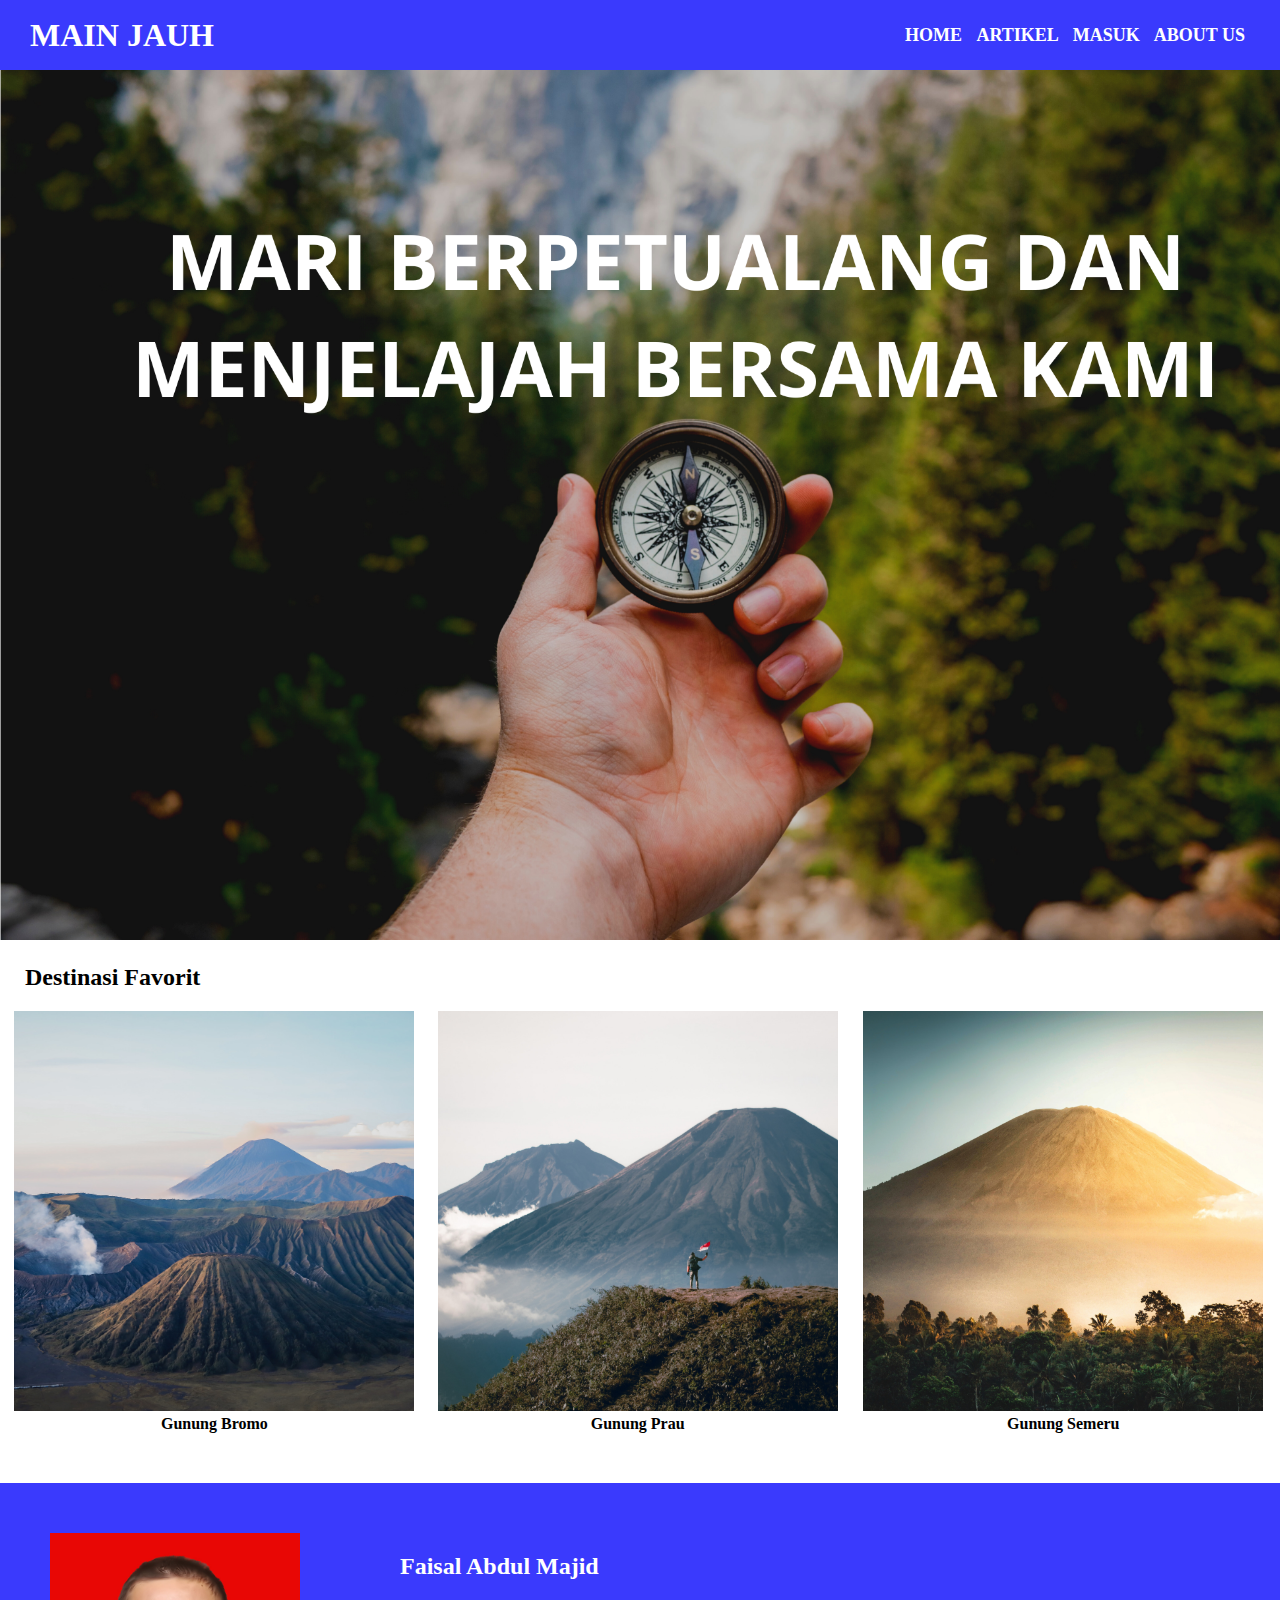
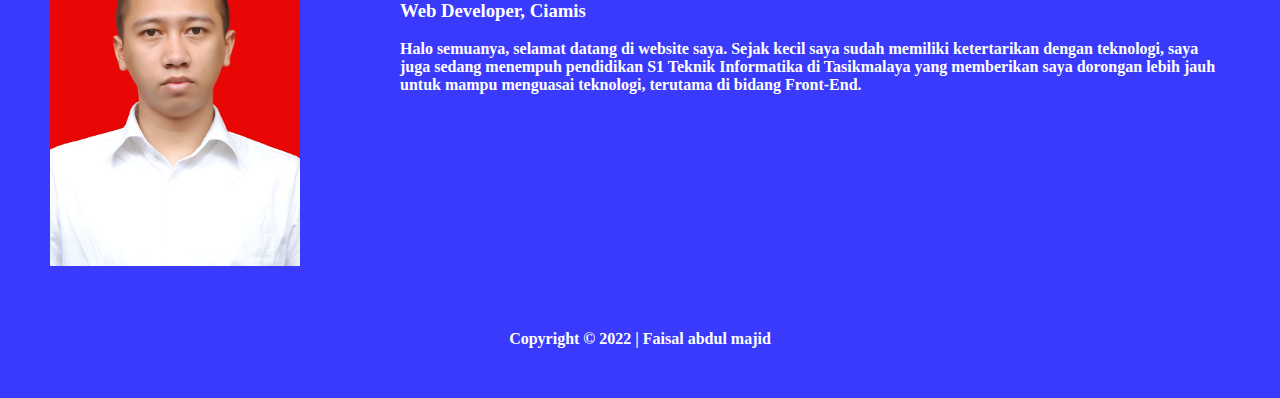
<file: web/mainjauh/index.html>
<!DOCTYPE html>
<html lang="en">
<head>
    <meta charset="UTF-8">
    <meta http-equiv="X-UA-Compatible" content="IE=edge">
    <meta name="viewport" content="width=device-width, initial-scale=1, maximum-scale=1, user-scalable=no">
    <title>Main Jauh</title>
    <link rel="stylesheet" href="assets/styles/style.css">
</head>
<body>
    <header>
        <div class="logo"><h1>MAIN JAUH</h1></div>
        <nav>
           <ul>
            <li><a href="coming soon.html">HOME </a></li>
            <li><a href="coming soon.html">ARTIKEL</a></li>
            <li><a href="coming soon.html">MASUK</a></li>
            <li><a href="coming soon.html"><span>ABOUT US</span></a></li>
           </ul>
        </nav>
    </header>

    <main>
        <div class="banner">
            <img src="assets/images/head2.png" alt="mainjauh" height="910px" weight="">
        </div>
    <div class="favorite">
        <h2>Destinasi Favorit</h2>
    </div>
        <article>
            <section>
                <img src="assets/images/Bromo2.png" alt="bromo" width="400px" height="400px">
                <strong>Gunung Bromo</strong>
            </section>
        <article>
            <section>
                <img src="assets/images/prau2.png" alt="prau" width="400px" height="400px">
                <strong>Gunung Prau</strong>
            </section>
        </article>
        <article>
            <section>
                <img src="assets/images/semeru2.png" alt="semeru" width="400px" height="400px">
                <strong>Gunung Semeru</strong>
            </section>
        </article>
    </main>

    <aside>
        <div class="profile">
            <img src="assets/images/profile.jpg" alt="profile" width="250px">
        </div>
        <div class="biodata">
            <h2>Faisal Abdul Majid</h2>
                <h3>Web Developer, Ciamis</h3>
                <p>Halo semuanya, selamat datang di website saya. Sejak kecil
                    saya sudah memiliki ketertarikan dengan teknologi, saya juga sedang menempuh
                    pendidikan S1 Teknik Informatika di Tasikmalaya yang memberikan saya dorongan lebih
                    jauh untuk mampu menguasai teknologi, terutama di bidang Front-End.
                </p>
            </div>
    </aside>

    <footer>
       <strong>Copyright &#169; 2022 | Faisal abdul majid</strong>
    </footer>
</body>
</html>
</file>
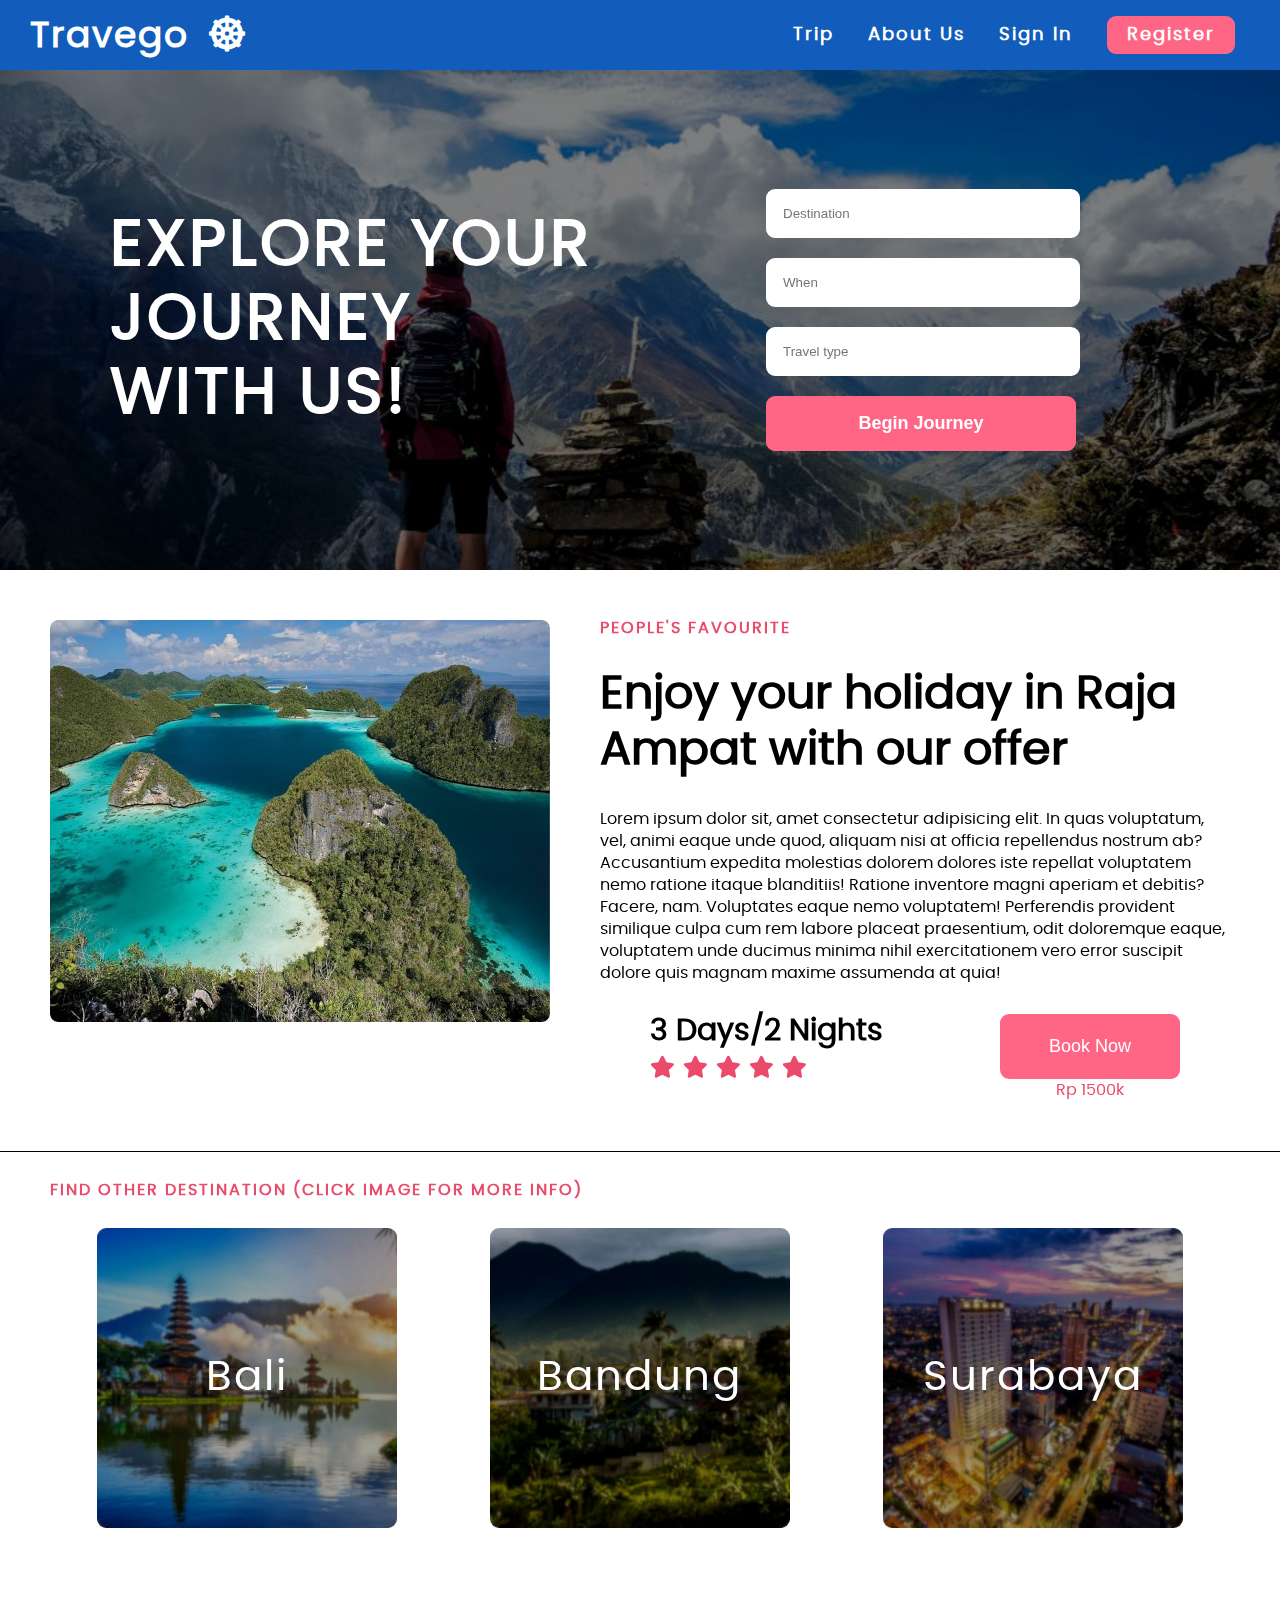
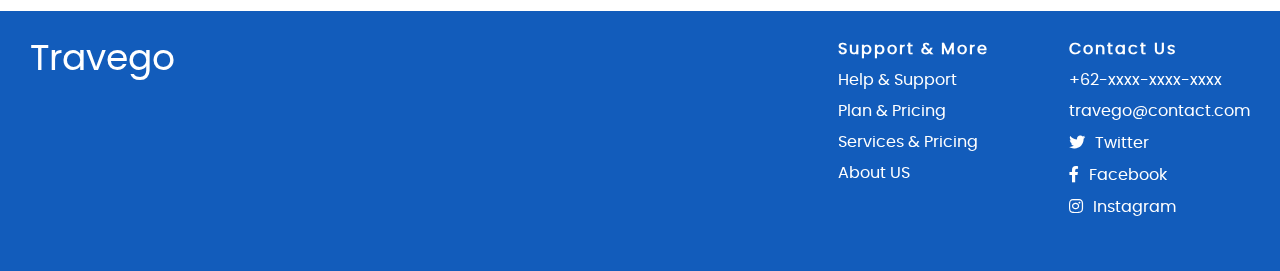
<file: web/travego/Index.html>
<!DOCTYPE html>
<html lang="en">
  <head>
    <meta charset="UTF-8" />
    <meta http-equiv="X-UA-Compatible" content="IE=edge" />
    <meta name="viewport" content="width=device-width, initial-scale=1.0" />
    <link rel="stylesheet" href="css/reset.css" />
    <link rel="stylesheet" href="css/stylesheet.css" />
    <link rel="stylesheet" href="css/responsive.css" />
    <link rel="stylesheet" href="icon/css/all.css" />
    <link rel="stylesheet" href="icon/css/all.min.css" />
    <link rel="stylesheet" href="icon/css/fontawesome.css" />
    <link rel="stylesheet" href="icon/css/fontawesome.min.css" />
    <title>Travego</title>
  </head>
  <body>
    <header>
      <div class="logo">
        <h1>Travego<i class="fas fa-dharmachakra"></i></h1>
      </div>
      <div class="nav">
        <a href="#navslide"><span class="fas fa-bars"></span></a>
        <ul>
          <li><a href="coming soon.html">Trip</a></li>
          <li><a href="coming soon.html">About Us</a></li>
          <li><a href="coming soon.html">Sign In</a></li>
          <li>
            <a href="coming soon.html"><span>Register</span></a>
          </li>
        </ul>
      </div>
    </header>

    <div id="navslide" class="navslide">
      <p>
        <a href="#"><i class="fas fa-times"></i></a>
      </p>
      <ul>
        <li><a href="coming soon.html">Trip</a></li>
        <li><a href="coming soon.html">About Us</a></li>
        <li><a href="coming soon.html">Sign In</a></li>
        <li>
          <a href="coming soon.html"><span>Register</span></a>
        </li>
      </ul>
    </div>

    <div class="top-wrapper">
      <div class="leftside">
        <h1>explore your journey with us!</h1>
      </div>
      <div class="rightside">
        <div class="form">
          <input type="text" placeholder="Destination" />
          <input type="text" placeholder="When" />
          <input type="text" placeholder="Travel type" />
          <button type="submit">Begin Journey</button>
        </div>
      </div>
      <!-- <span class="fas fa-plane"></span> -->
    </div>

    <main>
      <div class="banner">
        <img src="img/favorite-wrapper.jpg" alt="Raja Ampat" />
      </div>
      <div class="deskripsi">
        <h3>people's favourite</h3>
        <h1>Enjoy your holiday in Raja Ampat with our offer</h1>
        <p>
          Lorem ipsum dolor sit, amet consectetur adipisicing elit. In quas voluptatum, vel, animi eaque unde quod, aliquam nisi at officia repellendus nostrum ab? Accusantium expedita molestias dolorem dolores iste repellat voluptatem nemo
          ratione itaque blanditiis! Ratione inventore magni aperiam et debitis? Facere, nam. Voluptates eaque nemo voluptatem! Perferendis provident similique culpa cum rem labore placeat praesentium, odit doloremque eaque, voluptatem unde
          ducimus minima nihil exercitationem vero error suscipit dolore quis magnam maxime assumenda at quia!
        </p>

        <div class="offer">
          <div class="rate">
            <h1>
              3 Days/2 Nights
              <span class="fas fa-star"></span>
              <span class="fas fa-star"></span>
              <span class="fas fa-star"></span>
              <span class="fas fa-star"></span>
              <span class="fas fa-star"></span>
            </h1>
          </div>

          <div class="price">
            <button type="submit">Book Now</button>
            <p>Rp 1500k</p>
          </div>
        </div>
      </div>
    </main>

    <div class="destination-wrapper">
      <h3>find other destination (click image for more info)</h3>
      <div class="destination">
        <div class="thumb">
          <a href="#bali">
            <img src="img/other_destination_bali_blur.jpg" alt="Bali" />
            <img src="img/other_destination_bali.jpg" alt="" class="responsive" />
            <p>Bali</p>
          </a>

          <div class="overlay" id="bali">
            <div class="overlay-container">
              <img src="img/other_destination_bali.jpg" alt="Bali" />
              <div class="paragraph">
                <h1>Bali</h1>
                <p>
                  Lorem ipsum dolor sit amet, consectetur adipisicing elit. Amet necessitatibus, officia nostrum tempora similique quisquam, tempore voluptates accusamus maiores, ipsam ex unde saepe aperiam. Excepturi, repellat quod maxime
                  laborum enim ipsa explicabo reprehenderit, quis dicta, accusantium commodi ab incidunt minus.
                </p>
              </div>
              <a href="#"><i class="fas fa-times-circle"></i></a>
            </div>
          </div>
        </div>

        <div class="thumb">
          <a href="#bandung">
            <img src="img/other_destination_bandung_blur.jpg" alt="Bandung" />
            <img src="img/other_destination_bandung.jpg" alt="" class="responsive" />
            <p>Bandung</p>
          </a>

          <div class="overlay" id="bandung">
            <div class="overlay-container">
              <img src="img/other_destination_bandung.jpg" alt="Bandung" />
              <div class="paragraph">
                <h1>Bandung</h1>
                <p>
                  Lorem ipsum dolor sit amet, consectetur adipisicing elit. Amet necessitatibus, officia nostrum tempora similique quisquam, tempore voluptates accusamus maiores, ipsam ex unde saepe aperiam. Excepturi, repellat quod maxime
                  laborum enim ipsa explicabo reprehenderit, quis dicta, accusantium commodi ab incidunt minus.
                </p>
              </div>
              <a href="#"><i class="fas fa-times-circle"></i></a>
            </div>
          </div>
        </div>

        <div class="thumb">
          <a href="#surabaya">
            <img src="img/other_destination_surabaya_blur.jpg" alt="Surabaya" />
            <img src="img/other_destination_surabaya.jpg" alt="" class="responsive" />
            <p>Surabaya</p>
          </a>

          <div class="overlay" id="surabaya">
            <div class="overlay-container">
              <img src="img/other_destination_surabaya.jpg" alt="Surabaya" />
              <div class="paragraph">
                <h1>Surabaya</h1>
                <p>
                  Lorem ipsum dolor sit amet, consectetur adipisicing elit. Amet necessitatibus, officia nostrum tempora similique quisquam, tempore voluptates accusamus maiores, ipsam ex unde saepe aperiam. Excepturi, repellat quod maxime
                  laborum enim ipsa explicabo reprehenderit, quis dicta, accusantium commodi ab incidunt minus.
                </p>
              </div>
              <a href="#"><i class="fas fa-times-circle"></i></a>
            </div>
          </div>
        </div>
      </div>
    </div>

    <footer>
      <div class="container">
        <div class="footer-logo">Travego</div>
        <div class="footer-list">
          <ul id="more">
            <p>Support & More</p>
            <li><a href="#">Help & Support</a></li>
            <li><a href="#">Plan & Pricing</a></li>
            <li><a href="#">Services & Pricing</a></li>
            <li><a href="#">About US</a></li>
          </ul>
          <ul>
            <p>Contact Us</p>
            <li><a href="#">+62-xxxx-xxxx-xxxx</a></li>
            <li><a href="#">travego@contact.com</a></li>
            <li>
              <a href="#"><i class="fab fa-twitter"></i>Twitter</a>
            </li>
            <li>
              <a href="#"><i class="fab fa-facebook-f"></i>Facebook</a>
            </li>
            <li>
              <a href="#"><i class="fab fa-instagram"></i>Instagram</a>
            </li>
          </ul>
        </div>
      </div>
    </footer>
  </body>
</html>
</file>
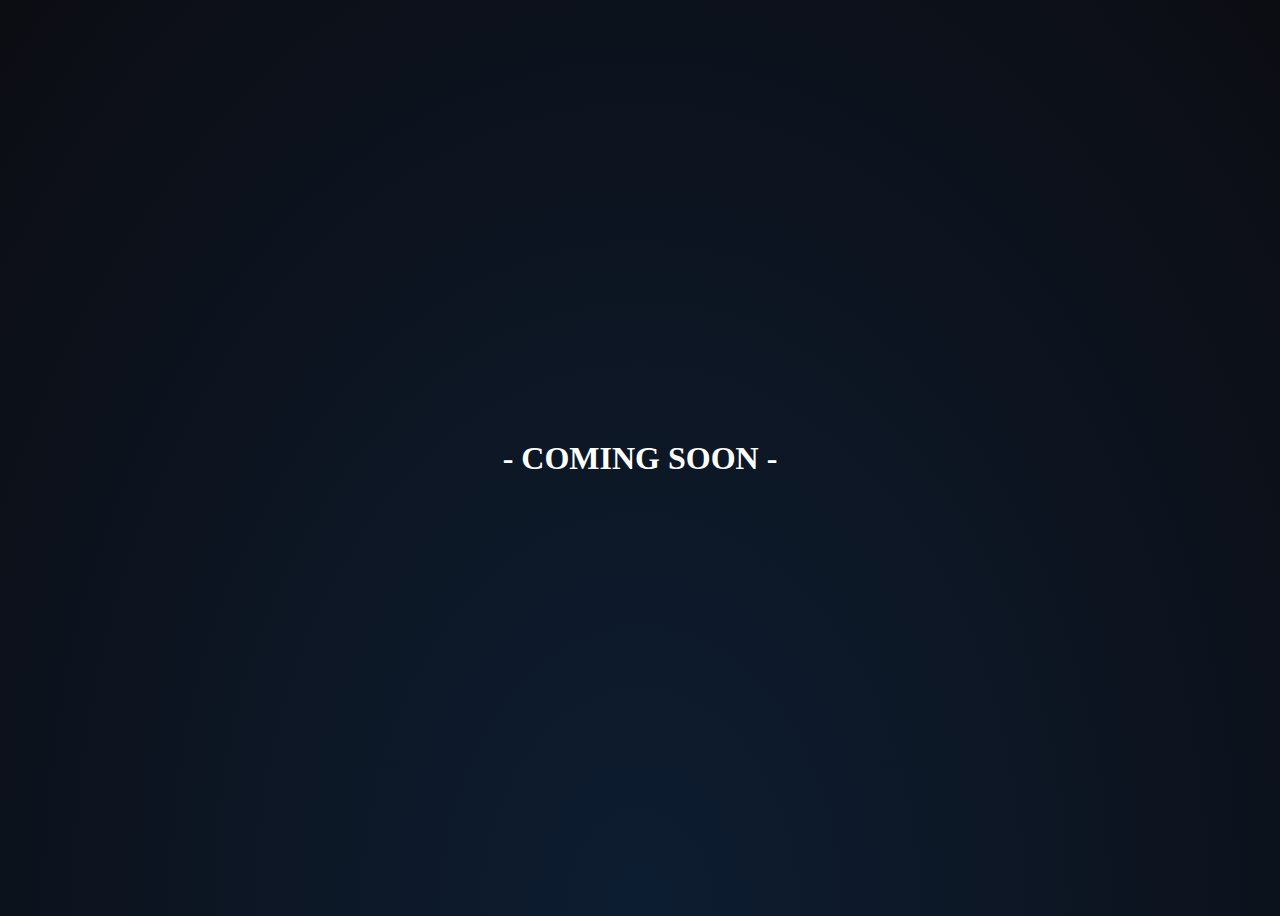
<file: coming soon.html>
<!DOCTYPE html>
<html lang="en">
  <head>
    <meta charset="UTF-8" />
    <meta name="viewport" content="width=device-width, initial-scale=1.0" />
    <title>Coming Soon</title>
    <link rel="stylesheet" href="assets/css/comingsoon.css" />
  </head>
  <body>
    <div class="comingsoon">
      <h1><strong>- COMING SOON -</strong></h1>
    </div>
    <div class="stars">
      <div class="star"></div>
      <div class="star"></div>
      <div class="star"></div>
      <div class="star"></div>
      <div class="star"></div>
      <div class="star"></div>
      <div class="star"></div>
      <div class="star"></div>
      <div class="star"></div>
      <div class="star"></div>
      <div class="star"></div>
      <div class="star"></div>
      <div class="star"></div>
      <div class="star"></div>
      <div class="star"></div>
      <div class="star"></div>
      <div class="star"></div>
      <div class="star"></div>
      <div class="star"></div>
      <div class="star"></div>
      <div class="star"></div>
      <div class="star"></div>
      <div class="star"></div>
      <div class="star"></div>
      <div class="star"></div>
      <div class="star"></div>
      <div class="star"></div>
      <div class="star"></div>
      <div class="star"></div>
      <div class="star"></div>
      <div class="star"></div>
      <div class="star"></div>
      <div class="star"></div>
      <div class="star"></div>
      <div class="star"></div>
      <div class="star"></div>
      <div class="star"></div>
      <div class="star"></div>
      <div class="star"></div>
      <div class="star"></div>
      <div class="star"></div>
      <div class="star"></div>
      <div class="star"></div>
      <div class="star"></div>
      <div class="star"></div>
      <div class="star"></div>
      <div class="star"></div>
      <div class="star"></div>
      <div class="star"></div>
      <div class="star"></div>
    </div>
  </body>
</html>
</file>
<file: tetris.html>
<!DOCTYPE html>
<html>
  <head>
    <title>Basic Tetris HTML Game</title>
    <meta charset="UTF-8" />
    <style>
      html,
      body {
        height: 100%;
        margin: 0;
      }

      body {
        background: black;
        display: flex;
        align-items: center;
        justify-content: center;
      }

      canvas {
        border: 1px solid white;
      }
    </style>
  </head>
  <body>
    <canvas width="320" height="640" id="game"></canvas>
    <script>
      // https://tetris.fandom.com/wiki/Tetris_Guideline

      // get a random integer between the range of [min,max]
      // @see https://stackoverflow.com/a/1527820/2124254
      function getRandomInt(min, max) {
        min = Math.ceil(min);
        max = Math.floor(max);

        return Math.floor(Math.random() * (max - min + 1)) + min;
      }

      // generate a new tetromino sequence
      // @see https://tetris.fandom.com/wiki/Random_Generator
      function generateSequence() {
        const sequence = ['I', 'J', 'L', 'O', 'S', 'T', 'Z'];

        while (sequence.length) {
          const rand = getRandomInt(0, sequence.length - 1);
          const name = sequence.splice(rand, 1)[0];
          tetrominoSequence.push(name);
        }
      }

      // get the next tetromino in the sequence
      function getNextTetromino() {
        if (tetrominoSequence.length === 0) {
          generateSequence();
        }

        const name = tetrominoSequence.pop();
        const matrix = tetrominos[name];

        // I and O start centered, all others start in left-middle
        const col = playfield[0].length / 2 - Math.ceil(matrix[0].length / 2);

        // I starts on row 21 (-1), all others start on row 22 (-2)
        const row = name === 'I' ? -1 : -2;

        return {
          name: name, // name of the piece (L, O, etc.)
          matrix: matrix, // the current rotation matrix
          row: row, // current row (starts offscreen)
          col: col, // current col
        };
      }

      // rotate an NxN matrix 90deg
      // @see https://codereview.stackexchange.com/a/186834
      function rotate(matrix) {
        const N = matrix.length - 1;
        const result = matrix.map((row, i) => row.map((val, j) => matrix[N - j][i]));

        return result;
      }

      // check to see if the new matrix/row/col is valid
      function isValidMove(matrix, cellRow, cellCol) {
        for (let row = 0; row < matrix.length; row++) {
          for (let col = 0; col < matrix[row].length; col++) {
            if (
              matrix[row][col] &&
              // outside the game bounds
              (cellCol + col < 0 ||
                cellCol + col >= playfield[0].length ||
                cellRow + row >= playfield.length ||
                // collides with another piece
                playfield[cellRow + row][cellCol + col])
            ) {
              return false;
            }
          }
        }

        return true;
      }

      // place the tetromino on the playfield
      function placeTetromino() {
        for (let row = 0; row < tetromino.matrix.length; row++) {
          for (let col = 0; col < tetromino.matrix[row].length; col++) {
            if (tetromino.matrix[row][col]) {
              // game over if piece has any part offscreen
              if (tetromino.row + row < 0) {
                return showGameOver();
              }

              playfield[tetromino.row + row][tetromino.col + col] = tetromino.name;
            }
          }
        }

        // check for line clears starting from the bottom and working our way up
        for (let row = playfield.length - 1; row >= 0; ) {
          if (playfield[row].every((cell) => !!cell)) {
            // drop every row above this one
            for (let r = row; r >= 0; r--) {
              for (let c = 0; c < playfield[r].length; c++) {
                playfield[r][c] = playfield[r - 1][c];
              }
            }
          } else {
            row--;
          }
        }

        tetromino = getNextTetromino();
      }

      // show the game over screen
      function showGameOver() {
        cancelAnimationFrame(rAF);
        gameOver = true;

        context.fillStyle = 'black';
        context.globalAlpha = 0.75;
        context.fillRect(0, canvas.height / 2 - 30, canvas.width, 60);

        context.globalAlpha = 1;
        context.fillStyle = 'white';
        context.font = '36px monospace';
        context.textAlign = 'center';
        context.textBaseline = 'middle';
        context.fillText('GAME OVER!', canvas.width / 2, canvas.height / 2);
      }

      const canvas = document.getElementById('game');
      const context = canvas.getContext('2d');
      const grid = 32;
      const tetrominoSequence = [];

      // keep track of what is in every cell of the game using a 2d array
      // tetris playfield is 10x20, with a few rows offscreen
      const playfield = [];

      // populate the empty state
      for (let row = -2; row < 20; row++) {
        playfield[row] = [];

        for (let col = 0; col < 10; col++) {
          playfield[row][col] = 0;
        }
      }

      // how to draw each tetromino
      // @see https://tetris.fandom.com/wiki/SRS
      const tetrominos = {
        I: [
          [0, 0, 0, 0],
          [1, 1, 1, 1],
          [0, 0, 0, 0],
          [0, 0, 0, 0],
        ],
        J: [
          [1, 0, 0],
          [1, 1, 1],
          [0, 0, 0],
        ],
        L: [
          [0, 0, 1],
          [1, 1, 1],
          [0, 0, 0],
        ],
        O: [
          [1, 1],
          [1, 1],
        ],
        S: [
          [0, 1, 1],
          [1, 1, 0],
          [0, 0, 0],
        ],
        Z: [
          [1, 1, 0],
          [0, 1, 1],
          [0, 0, 0],
        ],
        T: [
          [0, 1, 0],
          [1, 1, 1],
          [0, 0, 0],
        ],
      };

      // color of each tetromino
      const colors = {
        I: 'cyan',
        O: 'yellow',
        T: 'purple',
        S: 'green',
        Z: 'red',
        J: 'blue',
        L: 'orange',
      };

      let count = 0;
      let tetromino = getNextTetromino();
      let rAF = null; // keep track of the animation frame so we can cancel it
      let gameOver = false;

      // game loop
      function loop() {
        rAF = requestAnimationFrame(loop);
        context.clearRect(0, 0, canvas.width, canvas.height);

        // draw the playfield
        for (let row = 0; row < 20; row++) {
          for (let col = 0; col < 10; col++) {
            if (playfield[row][col]) {
              const name = playfield[row][col];
              context.fillStyle = colors[name];

              // drawing 1 px smaller than the grid creates a grid effect
              context.fillRect(col * grid, row * grid, grid - 1, grid - 1);
            }
          }
        }

        // draw the active tetromino
        if (tetromino) {
          // tetromino falls every 35 frames
          if (++count > 35) {
            tetromino.row++;
            count = 0;

            // place piece if it runs into anything
            if (!isValidMove(tetromino.matrix, tetromino.row, tetromino.col)) {
              tetromino.row--;
              placeTetromino();
            }
          }

          context.fillStyle = colors[tetromino.name];

          for (let row = 0; row < tetromino.matrix.length; row++) {
            for (let col = 0; col < tetromino.matrix[row].length; col++) {
              if (tetromino.matrix[row][col]) {
                // drawing 1 px smaller than the grid creates a grid effect
                context.fillRect((tetromino.col + col) * grid, (tetromino.row + row) * grid, grid - 1, grid - 1);
              }
            }
          }
        }
      }

      // listen to keyboard events to move the active tetromino
      document.addEventListener('keydown', function (e) {
        if (gameOver) return;

        // left and right arrow keys (move)
        if (e.which === 37 || e.which === 39) {
          const col = e.which === 37 ? tetromino.col - 1 : tetromino.col + 1;

          if (isValidMove(tetromino.matrix, tetromino.row, col)) {
            tetromino.col = col;
          }
        }

        // up arrow key (rotate)
        if (e.which === 38) {
          const matrix = rotate(tetromino.matrix);
          if (isValidMove(matrix, tetromino.row, tetromino.col)) {
            tetromino.matrix = matrix;
          }
        }

        // down arrow key (drop)
        if (e.which === 40) {
          const row = tetromino.row + 1;

          if (!isValidMove(tetromino.matrix, row, tetromino.col)) {
            tetromino.row = row - 1;

            placeTetromino();
            return;
          }

          tetromino.row = row;
        }
      });

      // start the game
      rAF = requestAnimationFrame(loop);
    </script>
  </body>
</html>
</file>
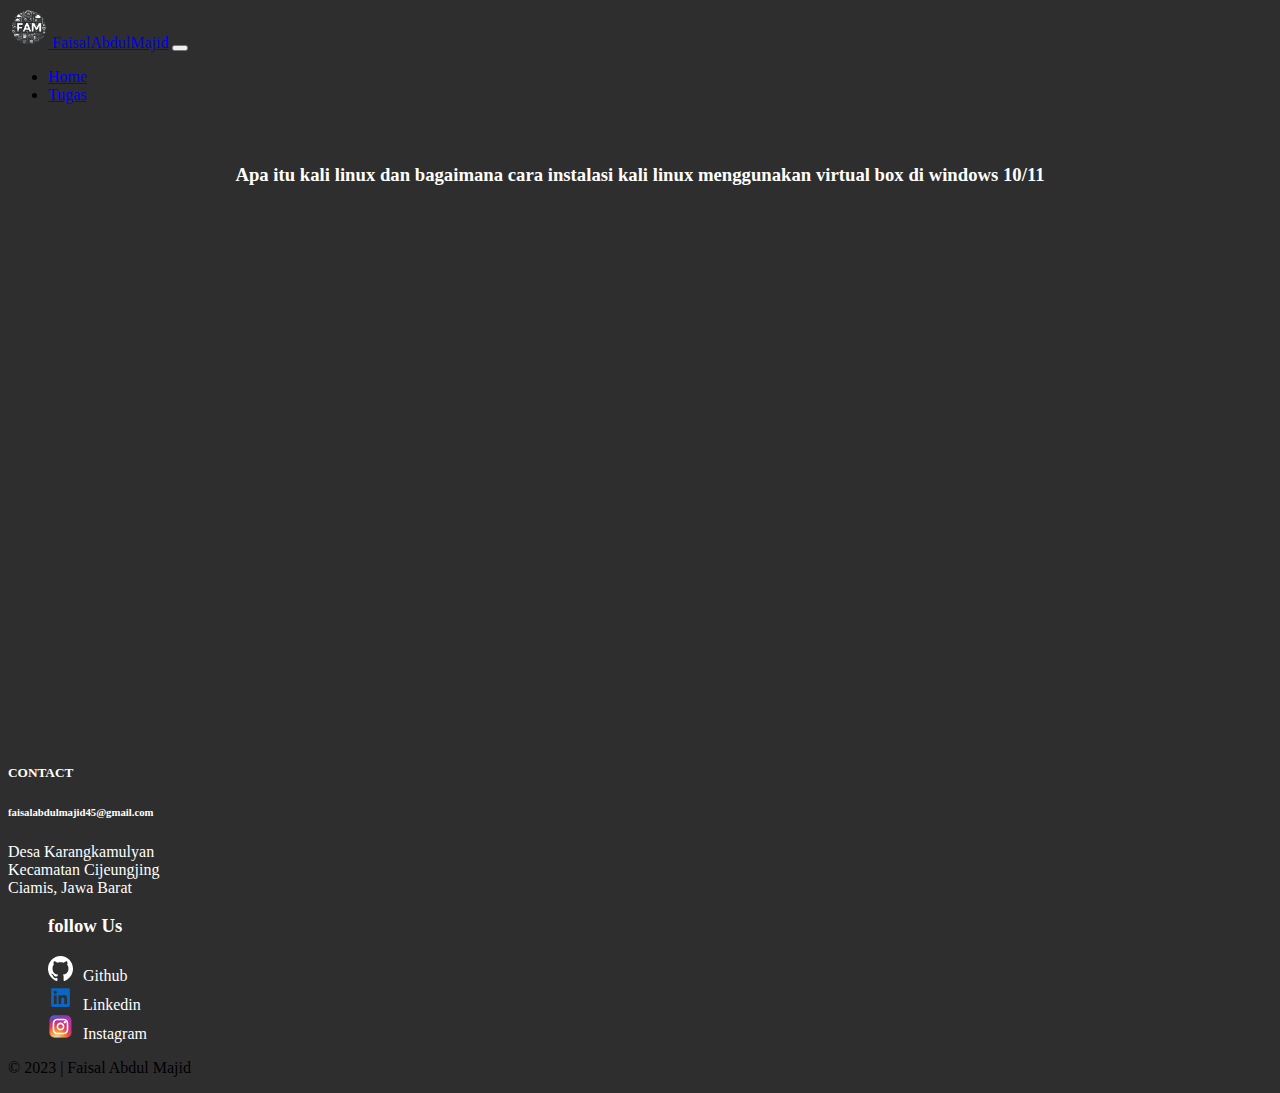
<file: tugas.html>
<!DOCTYPE html>
<html lang="en">
  <head>
    <meta charset="utf-8" />
    <meta name="viewport" content="width=device-width, initial-scale=1" />
    <title>instalasi kali linux</title>
    <link href="https://cdn.jsdelivr.net/npm/bootstrap@5.3.2/dist/css/bootstrap.min.css" rel="stylesheet" integrity="sha384-T3c6CoIi6uLrA9TneNEoa7RxnatzjcDSCmG1MXxSR1GAsXEV/Dwwykc2MPK8M2HN" crossorigin="anonymous" />
    <style>
      body {
        background-color: rgb(46, 46, 46);
      }

      .license {
        color: white;
      }

      .license li {
        list-style-type: none;
      }

      .license a {
        color: white;
        text-decoration: none;
      }
      #footer {
        color: white;
      }

      #footer li {
        list-style-type: none;
      }

      #footer a {
        color: white;
        text-decoration: none;
      }
      hr {
        color: white;
      }
    </style>
  </head>
  <body>
    <nav class="navbar navbar-expand-lg bg-black sticky-top">
      <div class="container">
        <a class="navbar-brand text-light" href="#"><img src="_522114bd-89b1-4b01-87cd-986835f697fc-removebg-preview.png" style="width: 40px" alt="" /> FaisalAbdulMajid</a>
        <button class="navbar-toggler bg-light" type="button" data-bs-toggle="collapse" data-bs-target="#navbarTogglerDemo02" aria-controls="navbarTogglerDemo02 " aria-expanded="false" aria-label="Toggle navigation">
          <span class="navbar-toggler-icon"></span>
        </button>
        <div class="collapse navbar-collapse" id="navbarTogglerDemo02">
          <ul class="navbar-nav ms-auto mb-2 mb-lg-0">
            <li class="nav-item">
              <a class="nav-link active text-light" aria-current="page" href="index.html">Home</a>
            </li>
            <li class="nav-item">
              <a class="nav-link text-light" href="tugas.html">Tugas</a>
            </li>
          </ul>
        </div>
      </div>
    </nav>
    <div style="padding-top: 25px; text-align: center; color: white">
      <h3>Apa itu kali linux dan bagaimana cara instalasi kali linux menggunakan virtual box di windows 10/11</h3>
    </div>
    <div class="d-flex justify-content-center" style="margin: 30px">
      <iframe
        class="mx-auto"
        width="760"
        height="515"
        src="https://www.youtube.com/embed/_P49CWNvK9U?s"
        title="YouTube video player"
        frameborder="0"
        allow="accelerometer; autoplay; clipboard-write; encrypted-media; gyroscope; picture-in-picture"
        allowfullscreen
      ></iframe>
    </div>
    <div class="bg-black p-4" style="--bs-bg-opacity: 0.9">
      <div class="container">
        <div id="footer">
          <div class="row">
            <div class="col-4">
              <h5><strong>CONTACT</strong></h5>
              <h6><a href="mailto:faisalabdulmajid45@gmail.com">faisalabdulmajid45@gmail.com</a></h6>
              <p>
                Desa Karangkamulyan <br />
                Kecamatan Cijeungjing <br />
                Ciamis, Jawa Barat
              </p>
            </div>
            <div class="col-4"></div>
            <div class="col-4">
              <ul>
                <h3>follow Us</h3>
                <li>
                  <a href="https://github.com/Faisalabdulmajid"><img src="assets/icon/github-142-svgrepo-com.svg" style="padding-right: 10px; width: 25px" alt="" />Github</a>
                </li>
                <li>
                  <a href="https://www.linkedin.com/in/faisal-abdul-majid-1065a91a9/"><img src="assets/icon/linkedin-svgrepo-com.svg" style="padding-right: 10px; width: 25px" alt="" />Linkedin</a>
                </li>
                <li>
                  <a href="https://www.instagram.com/faisalabdulmajid/"><img src="assets/icon/instagram-1-svgrepo-com.svg" style="padding-right: 10px; width: 25px" alt="" />Instagram</a>
                </li>
              </ul>
            </div>
          </div>
        </div>
        <div class="row text-center text-light">
          <div class="col"><p>&copy; 2023 | Faisal Abdul Majid</p></div>
        </div>
      </div>
    </div>
  </body>
</html>
</file>
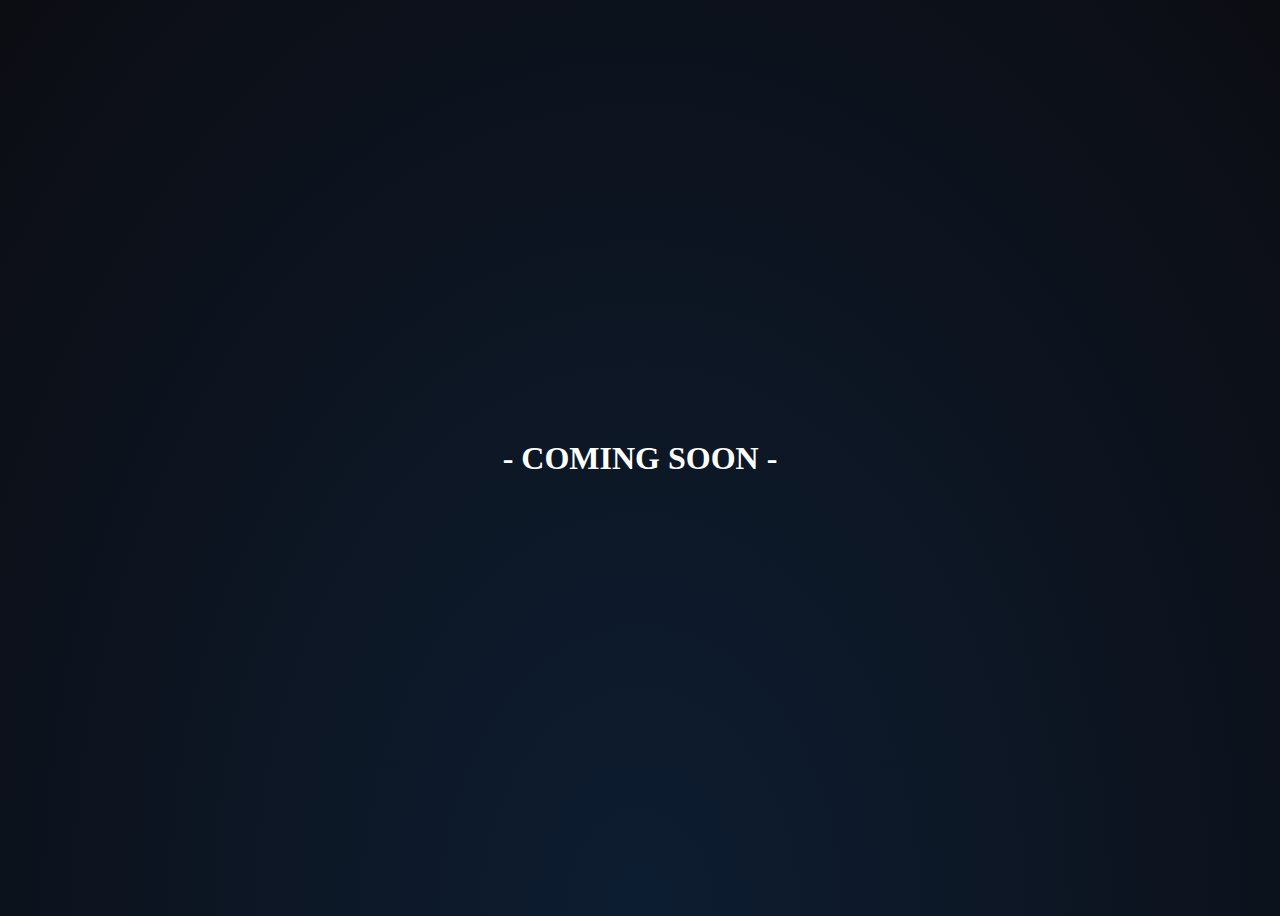
<file: web/mainjauh/coming soon.html>
<!DOCTYPE html>
<html lang="en">
  <head>
    <meta charset="UTF-8" />
    <meta name="viewport" content="width=device-width, initial-scale=1.0" />
    <title>Coming Soon</title>
    <link rel="stylesheet" href="assets/styles/comingsoon.css" />
  </head>
  <body>
    <div class="comingsoon">
      <h1><strong>- COMING SOON -</strong></h1>
    </div>
    <div class="stars">
      <div class="star"></div>
      <div class="star"></div>
      <div class="star"></div>
      <div class="star"></div>
      <div class="star"></div>
      <div class="star"></div>
      <div class="star"></div>
      <div class="star"></div>
      <div class="star"></div>
      <div class="star"></div>
      <div class="star"></div>
      <div class="star"></div>
      <div class="star"></div>
      <div class="star"></div>
      <div class="star"></div>
      <div class="star"></div>
      <div class="star"></div>
      <div class="star"></div>
      <div class="star"></div>
      <div class="star"></div>
      <div class="star"></div>
      <div class="star"></div>
      <div class="star"></div>
      <div class="star"></div>
      <div class="star"></div>
      <div class="star"></div>
      <div class="star"></div>
      <div class="star"></div>
      <div class="star"></div>
      <div class="star"></div>
      <div class="star"></div>
      <div class="star"></div>
      <div class="star"></div>
      <div class="star"></div>
      <div class="star"></div>
      <div class="star"></div>
      <div class="star"></div>
      <div class="star"></div>
      <div class="star"></div>
      <div class="star"></div>
      <div class="star"></div>
      <div class="star"></div>
      <div class="star"></div>
      <div class="star"></div>
      <div class="star"></div>
      <div class="star"></div>
      <div class="star"></div>
      <div class="star"></div>
      <div class="star"></div>
      <div class="star"></div>
    </div>
  </body>
</html>
</file>
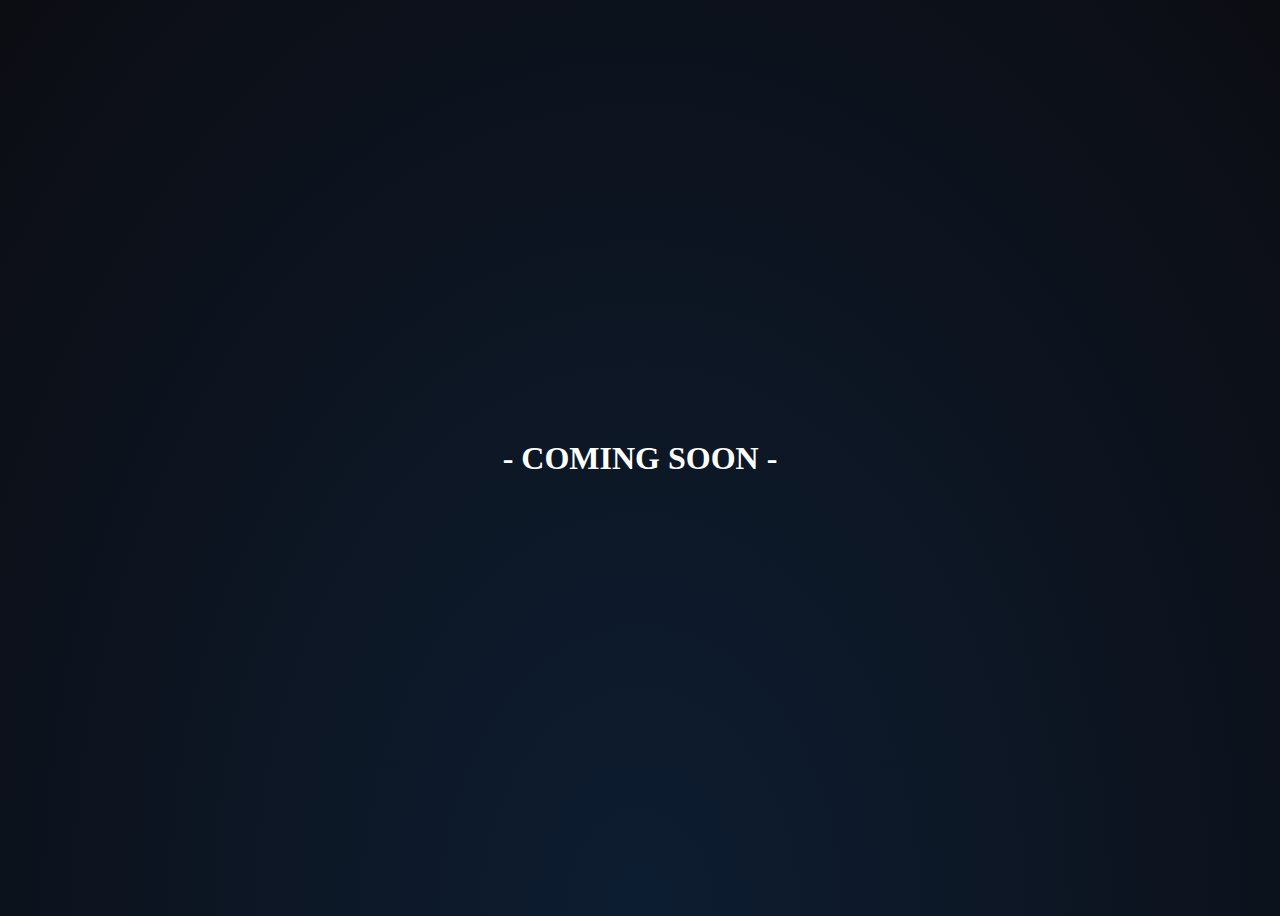
<file: web/travego/coming soon.html>
<!DOCTYPE html>
<html lang="en">
  <head>
    <meta charset="UTF-8" />
    <meta name="viewport" content="width=device-width, initial-scale=1.0" />
    <title>Coming Soon</title>
    <link rel="stylesheet" href="css/comingsoon.css" />
  </head>
  <body>
    <div class="comingsoon">
      <h1><strong>- COMING SOON -</strong></h1>
    </div>
    <div class="stars">
      <div class="star"></div>
      <div class="star"></div>
      <div class="star"></div>
      <div class="star"></div>
      <div class="star"></div>
      <div class="star"></div>
      <div class="star"></div>
      <div class="star"></div>
      <div class="star"></div>
      <div class="star"></div>
      <div class="star"></div>
      <div class="star"></div>
      <div class="star"></div>
      <div class="star"></div>
      <div class="star"></div>
      <div class="star"></div>
      <div class="star"></div>
      <div class="star"></div>
      <div class="star"></div>
      <div class="star"></div>
      <div class="star"></div>
      <div class="star"></div>
      <div class="star"></div>
      <div class="star"></div>
      <div class="star"></div>
      <div class="star"></div>
      <div class="star"></div>
      <div class="star"></div>
      <div class="star"></div>
      <div class="star"></div>
      <div class="star"></div>
      <div class="star"></div>
      <div class="star"></div>
      <div class="star"></div>
      <div class="star"></div>
      <div class="star"></div>
      <div class="star"></div>
      <div class="star"></div>
      <div class="star"></div>
      <div class="star"></div>
      <div class="star"></div>
      <div class="star"></div>
      <div class="star"></div>
      <div class="star"></div>
      <div class="star"></div>
      <div class="star"></div>
      <div class="star"></div>
      <div class="star"></div>
      <div class="star"></div>
      <div class="star"></div>
    </div>
  </body>
</html>
</file>
<file: web/mainjauh/assets/styles/style.css>
body{
    box-sizing: border-box;
    margin: 0%;
    padding: 0%;
    background-color: #3A3AFD;
}

header{
    box-sizing: border-box;
    width: 100%;
    height: 70px;
    padding: 20px 30px;
    display: flex;
    justify-content: space-between;
    align-items: center;
    background-color: #3A3AFD;
    position: fixed;
}

.logo {
color: white;
font-weight: bold;
}

nav {
    padding: 5px;
    font-weight: bold;
    word-spacing: 10px;
}

nav a{
    font-size: 18px;
    font-weight: 400px;
    color: white;
    text-decoration: none;
}

nav li{
    display: inline;
    list-style-type: none;
}

nav li span{
    word-spacing: 0px;
}

main{
    box-sizing: border-box;
    padding-top: 30px;
    justify-content: space-between;
    background-color: white;
}

article{
    display: flex;
    box-sizing: border-box;
    justify-content: space-between;
    text-align: center;
}

.favorite{
    padding-left: 25px;
}
section{
    padding-bottom: 50px;
}

aside{
    padding: 50px;
    display: flex;
    box-sizing: border-box;
    justify-content: space-between;
}

.biodata{
    color: white;
    padding-left: 100px;
    font-weight: bold;
}

footer{
    background-color: #3A3AFD;
    text-align:center;
    color: white;
    padding-top: 10px;
    padding-bottom: 50px;
    font-weight: bold;
}
</file>
<file: web/travego/css/stylesheet.css>
@font-face {
    font-family: 'poppinsregular';
    src: url('../font/poppins-regular-webfont.woff2') format('woff2'),
        url('../font/poppins-regular-webfont.woff') format('woff');
    font-weight: normal;
    font-style: normal;
}

body {
    font-family: 'poppinsregular';
    box-sizing: border-box;
}

header {
    position: fixed;
    z-index: 9999;
    top: 0;
    box-sizing: border-box;
    width: 100%;
    height: 70px;
    background-color: #125CBB;
    padding: 20px 30px;
    display: flex;
    justify-content: space-between;
    align-items: center;
}

.logo {
    font-weight: bold;
    color: #fff;
    font-size: 36px;
    letter-spacing: 2px;
}

.logo i {
    margin-left: 20px;
    animation: spin 2s infinite forwards;
}

/*  */
.nav a .fas {
    display: none;
}

.navslide {
    display: none;
}

/*  */

.nav li {
    display: inline;
    margin: 0 15px;
    font-weight: bold;
}

.nav li a {
    text-decoration: none;
    color: #fff;
    font-size: 18px;
    letter-spacing: 2px;
}

.nav li span {
    background-color: #ff6584;
    padding: 10px 20px;
    border-radius: 9px;
    font-weight: bold;
}

.nav li span:hover {
    background-color: #EA4B6B;
    text-decoration: none;
}

.top-wrapper {
    margin-top: 70px;
    box-sizing: border-box;
    background-image: url(../img/bg_top-wrapper.jpg);
    background-size: cover;
    height: 500px;
    padding: 30px;
    display: flex;
    justify-content: space-between;
    align-items: center;
}

.leftside {
    width: 40%;
    color: #fff;
    font-weight: bold;
    text-transform: uppercase;
    letter-spacing: 3px;
    font-size: 64px;
    line-height: 74px;
    text-align: left;
    margin-left: 80px;
}

.rightside input {
    padding: 15px;
    width: 280px;
    outline: none;
    display: block;
    margin: 0 170px 20px 0;
    border: 2px solid #fff;
    border-radius: 9px;
}

.rightside button {
    color: #fff;
    font-size: 18px;
    font-weight: bold;
    border: 2px solid #ff6584;
    border-radius: 9px;
    background-color: #ff6584;
    padding: 15px;
    width: 310px;
    cursor: pointer;
}

.rightside button:hover {
    border: 2px solid #EA4B6B;
    background-color: #EA4B6B;
}

main {
    box-sizing: border-box;
    padding: 50px;
    display: flex;
    justify-content: space-between;
}

.deskripsi {
    margin-left: 50px;
    display: flex;
    flex-direction: column;
    gap: 30px;
}

.deskripsi h3 {
    text-transform: uppercase;
    letter-spacing: 2px;
    font-weight: bold;
    color: #EA4B6B;
}

.deskripsi h1 {
    font-weight: bold;
    font-size: 46px;
    line-height: 56px;
}

.deskripsi p {
    font-size: 16px;
    line-height: 22px;
}

.offer {
    display: flex;
    justify-content: space-around;
    /* border: 1px solid black; */
}

.rate {
    /* border: 1px solid black; */
    width: 250px;
}

.rate h1 {
    font-size: 30px;
    line-height: 35px;
}

.rate span {
    color: #EA4B6B;
    font-size: 22px;
}

.price button {
    padding: 20px;
    width: 180px;
    background-color: #ff6584;
    border: 2px solid #ff6584;
    border-radius: 9px;
    color: #fff;
    cursor: pointer;
    font-size: 18px;
}

.price button:hover {
    background-color: #EA4B6B;
    border: 2px solid #EA4B6B;
}

.price p {
    color: #EA4B6B;
    text-align: center;
}

.destination-wrapper {
    padding: 30px 50px 80px;
    position: relative;
    border-top: 1px solid #000;
}

.destination-wrapper h3 {
    text-transform: uppercase;
    letter-spacing: 2px;
    font-weight: bold;
    color: #EA4B6B;
}

.destination {
    margin-top: 30px;
    display: flex;
    justify-content: space-around;
}

.thumb img {
    /* border: 1px solid black; */
    width: 300px;
    height: 300px;
    border-radius: 9px;
}

.thumb .responsive {
    display: none;
}

.thumb p {
    width: 300px;
    height: 300px;
    text-align: center;
    line-height: 300px;
    color: #fff;
    font-size: 42px;
    letter-spacing: 2px;
    position: absolute;
    top: 75px;
}

.overlay {
    position: fixed;
    top: 0;
    left: 0;
    right: 0;
    bottom: 0;
    z-index: -9999;
    opacity: 0;
    background-color: rgba(0, 0, 0, .7);
    transition: .3s;
}

.overlay:target {
    opacity: 1;
    z-index: 9999;
}

.overlay a {
    color: #000;
    font-size: 32px;
    position: absolute;
    top: -15px;
    right: -15px;
    text-shadow: 0 0 10px #fff;
}

.overlay-container {
    width: 1000px;
    height: 450px;
    background-color: #fff;
    margin: 100px auto 0;
    padding: 50px;
    box-sizing: border-box;
    display: flex;
    flex-wrap: wrap;
    justify-content: space-around;
    position: relative;
    border-radius: 20px;
    box-shadow: 0 0 10px #000;
}

.overlay:target .overlay-container {
    animation: slide 1s forwards;
}

.paragraph {
    display: flex;
    flex-direction: column;
    gap: 30px;
}

.paragraph h1 {
    font-size: 32px;
}

.paragraph p {
    color: #000;
    line-height: normal;
    font-size: 16px;
    position: static;
    text-align: left;
}

footer {
    background-color: #125CBB;
    height: 260px;
    color: #fff;
    box-sizing: border-box;
    padding: 30px;
}

.footer-logo {
    float: left;
    font-size: 36px;
}

.footer-list {
    float: right;
}

.footer-list #more {
    margin-right: 80px;
}

.footer-list ul {
    list-style: none;
    float: left;
}

.footer-list ul li,
.footer-list ul p {
    margin-bottom: 15px;
}

.footer-list ul p {
    font-weight: bold;
    letter-spacing: 2px;
}

.footer-list li a {
    text-decoration: none;
    color: #fff;
}

.footer-list li i {
    margin-right: 10px;
}

/* animasi */
@keyframes slide {
    0% {
        margin-top: 0;
        opacity: 0;
    }

    100% {
        margin-top: 100;
        opacity: 1;
    }
}

@keyframes spin {
    0% {
        transform: rotate(0);
    }

    100% {
        transform: rotate(360deg);
    }
}
</file>
<file: web/travego/css/responsive.css>
@media (max-width: 480px) {
    header {
        width: 100%;
    }

    .nav a .fas {
        display: block;
        color: #fff;
        font-size: 22px;
    }

    .nav a {
        text-decoration: none;
    }

    .navslide {
        box-sizing: border-box;
        padding: 30px;
        width: 100%;
        height: 250px;
        display: block;
        position: fixed;
        background-color: #125CBB;
        top: -480px;
        transition: .5s;
        z-index: 9999;
    }

    .navslide:target {
        top: 0;
    }

    .navslide a {
        color: #fff;
        text-decoration: none;
    }

    .navslide p {
        font-size: 28px;
    }

    .navslide ul {
        margin-top: 20px;
    }

    .navslide li {
        margin-bottom: 13px;
        font-weight: bold;
        letter-spacing: 2px;
    }

    .navslide li a {
        font-size: 18px;
    }

    .navslide li span {
        background-color: #ff6584;
        padding: 5px 10px;
        border-radius: 5px;
    }

    .navslide li span:hover {
        background-color: #EA4B6B;
    }

    .nav li {
        display: none;
    }

    .top-wrapper {
        padding: 10px;
        height: 700px;
        display: flex;
        flex-wrap: wrap;
    }

    .leftside {
        width: 100%;
        margin: auto;
        font-size: 48px;
        text-align: center;
    }

    .rightside {
        width: 100%;
        margin: auto;
        padding: 0;
    }

    .rightside input,
    .rightside button {
        width: 80%;
    }

    main {
        display: flex;
        flex-wrap: wrap;
        justify-content: center;
        align-items: center;
    }

    .banner img {
        width: 380px;
        height: 300px;
        margin-bottom: 20px;
    }

    .deskripsi {
        width: 100%;
        margin: auto;
        display: flex;
        flex-direction: column;
        gap: 15px;
    }

    .deskripsi h1 {
        font-size: 28px;
        line-height: 34px;
    }

    .deskripsi p {
        text-align: center;
    }

    .offer {
        margin-top: 15px;
    }

    .rate h1 {
        font-size: 22px;
    }

    .price button {
        padding: 10px;
    }

    .price p {
        text-align: center;
        font-weight: bold;
    }

    .destination {
        display: flex;
        flex-wrap: wrap;
        gap: 20px;
    }

    .destination-wrapper h3 {
        line-height: 22px;
    }

    .thumb img {
        display: none;
    }

    .thumb .responsive {
        display: block;
        width: 300px;
        height: 300px;
        border-radius: 9px;
    }

    .thumb p {
        display: none;
    }

    .overlay-container {
        width: 80%;
        height: 700px;
        margin: 100px 20px 0 20px;
        box-sizing: border-box;
    }

    .overlay-container img,
    .overlay-container p {
        display: block;
        overflow: scroll;
    }

    .paragraph h1 {
        margin-top: 20px;
    }

    footer {
        height: 480px
    }

    .footer-logo {
        margin-bottom: 20px;
    }
}

@media (max-width:320px) {
    .logo h1 {
        font-size: 28px;
    }

    .top-wrapper {
        padding: 10px;
        height: 600px;
        display: flex;
        flex-wrap: wrap;
    }

    .leftside {
        width: 100%;
        margin: auto;
        font-size: 32px;
        line-height: 42px;
        text-align: center;
    }

    .rightside {
        width: 100%;
        margin: auto;
        padding: 0 0 50px 0;
    }

    .rightside input,
    .rightside button {
        width: 80%;
    }

    main {
        display: flex;
        flex-wrap: wrap;
        justify-content: center;
        align-items: center;
    }

    .banner img {
        width: 280px;
        height: 200px;
    }

    .deskripsi {
        width: 100%;
        margin: auto;
        display: flex;
        flex-direction: column;
        gap: 15px;
    }

    .deskripsi h1 {
        font-size: 22px;
        line-height: 26px;
    }

    .deskripsi p {
        text-align: center;
    }

    .offer {
        width: 230px;
        /* border: 1px solid black; */
        display: flex;
        flex-direction: column;
        justify-content: center;
        align-items: center;
        gap: 20px;
    }

    .rate {
        width: 160px;
        text-align: center;
    }

    .rate h1 {
        font-size: 18px;
    }

    .price button {
        padding: 7px;
        width: 160px;
    }

    .price p {
        font-size: 16px;
    }

    /* .rate,
    .price {
        border: 1px solid black;
    } */

    .thumb .responsive {
        width: 200px;
        height: 200px;
        border-radius: 9px;
    }

    .overlay-container {
        width: 90%;
        height: 600px;
        margin-top: 50px;
        padding: 20px;
        display: flex;
        flex-wrap: wrap;
        justify-content: center;
        gap: 10px;
    }

    .overlay-container img {
        width: 180px;
        height: 180px;
    }

    .paragraph h1,
    .paragraph p {
        padding: 0 20px;
        text-align: center;
    }

    .paragraph h1 {
        font-size: 18px;
    }

    .paragraph p {
        font-size: 14px;
    }

    footer {
        height: 430px;
        padding: 25px;
    }

    .footer-list li {
        font-size: 14px;
    }
}

@media (max-width:768px) {
    header {
        width: 768px;
    }

    .logo {
        font-size: 28px;
    }

    .nav li {
        margin: 0 8px;
    }

    .nav li a {
        font-size: 16px;
    }

    .top-wrapper {
        display: flex;
        justify-content: space-between;
        align-items: center;
        gap: 50px;
    }

    .leftside {
        font-size: 48px;
    }

    .rightside input {
        width: 230px;
    }

    .rightside button {
        width: 265px;
    }

    main {
        padding: 50px;
        display: flex;
        justify-content: center;
        align-items: center;
        flex-wrap: wrap;
    }

    .deskripsi {
        margin-top: 40px;
    }

    .destination {
        margin-top: 30px;
        display: flex;
        flex-wrap: wrap;
        justify-content: space-around;
    }

    .thumb img,
    .thumb p {
        display: none;
    }

    .thumb .responsive {
        display: block;
        width: 250px;
        height: 250px;
        margin-bottom: 30px;
    }

    .overlay-container {
        width: 80%;
        height: 450px;
        margin: 100px 50px;
    }

    .overlay-container img,
    .overlay-container .paragraph p {
        display: block;
    }

    .overlay-container img {
        width: 200px;
        height: 200px;
    }

    footer {
        height: 280px;
    }
}

@media (max-width: 1024px) {
    .top-wrapper {
        display: flex;
        justify-content: space-between;
        align-items: center;
    }

    .leftside {
        font-size: 52px;
    }

    .deskripsi {
        margin-left: 20px;
    }

    .deskripsi h1 {
        font-size: 38px;
        line-height: 46px;
    }

    .rate h1 {
        font-size: 26px;
        width: 230px;
    }

    .price button {
        width: 150px;
        padding: 10px;
    }

    .thumb img,
    .thumb p {
        width: 250px;
        height: 250px;
    }

    .thumb p {
        font-size: 36px;
        top: 60px;
    }

    .overlay-container {
        width: 800px;
    }

    .paragraph p {
        color: #000;
        line-height: normal;
        font-size: 16px;
        position: static;
        text-align: left;
    }

    footer {
        height: 260px;
    }
}
</file>
<file: assets/css/comingsoon.css>
body {
  display: flex;
  justify-content: center;
  align-items: center;
  min-height: 100vh;
  background: radial-gradient(ellipse at bottom, #0d1d31 0%, #0c0d13 100%);
  overflow: hidden;
  color: rgb(255, 255, 255);
}

.stars {
  position: fixed;
  top: 0;
  left: 0;
  width: 100%;
  height: 120%;
  transform: rotate(-45deg);
}

.star {
  --star-color: var(--primary-color);
  --star-tail-length: 6em;
  --star-tail-height: 2px;
  --star-width: calc(var(--star-tail-length) / 6);
  --fall-duration: 9s;
  --tail-fade-duration: var(--fall-duration);
  position: absolute;
  top: var(--top-offset);
  left: 0;
  width: var(--star-tail-length);
  height: var(--star-tail-height);
  color: var(--star-color);
  background: linear-gradient(45deg, currentColor, transparent);
  border-radius: 50%;
  filter: drop-shadow(0 0 6px currentColor);
  transform: translate3d(104em, 0, 0);
  animation: fall var(--fall-duration) var(--fall-delay) linear infinite, tail-fade var(--tail-fade-duration) var(--fall-delay) ease-out infinite;
}
@media screen and (max-width: 750px) {
  .star {
    animation: fall var(--fall-duration) var(--fall-delay) linear infinite;
  }
}
.star:nth-child(1) {
  --star-tail-length: 5.3em;
  --top-offset: 16.76vh;
  --fall-duration: 9.207s;
  --fall-delay: 0.938s;
}
.star:nth-child(2) {
  --star-tail-length: 5.5em;
  --top-offset: 69.76vh;
  --fall-duration: 6.526s;
  --fall-delay: 5.864s;
}
.star:nth-child(3) {
  --star-tail-length: 6.73em;
  --top-offset: 40.11vh;
  --fall-duration: 11.87s;
  --fall-delay: 3.431s;
}
.star:nth-child(4) {
  --star-tail-length: 6.71em;
  --top-offset: 91.65vh;
  --fall-duration: 11.927s;
  --fall-delay: 8.237s;
}
.star:nth-child(5) {
  --star-tail-length: 5.11em;
  --top-offset: 76.34vh;
  --fall-duration: 7.419s;
  --fall-delay: 4.746s;
}
.star:nth-child(6) {
  --star-tail-length: 5.71em;
  --top-offset: 93.09vh;
  --fall-duration: 10.695s;
  --fall-delay: 9.372s;
}
.star:nth-child(7) {
  --star-tail-length: 5.94em;
  --top-offset: 11.81vh;
  --fall-duration: 10.319s;
  --fall-delay: 7.356s;
}
.star:nth-child(8) {
  --star-tail-length: 6.67em;
  --top-offset: 72.13vh;
  --fall-duration: 8.9s;
  --fall-delay: 2.796s;
}
.star:nth-child(9) {
  --star-tail-length: 6.53em;
  --top-offset: 52.42vh;
  --fall-duration: 10.77s;
  --fall-delay: 5.669s;
}
.star:nth-child(10) {
  --star-tail-length: 6.85em;
  --top-offset: 64.85vh;
  --fall-duration: 9.694s;
  --fall-delay: 0.976s;
}
.star:nth-child(11) {
  --star-tail-length: 6.59em;
  --top-offset: 90.26vh;
  --fall-duration: 6.475s;
  --fall-delay: 8.671s;
}
.star:nth-child(12) {
  --star-tail-length: 5.13em;
  --top-offset: 79.12vh;
  --fall-duration: 6.646s;
  --fall-delay: 6.396s;
}
.star:nth-child(13) {
  --star-tail-length: 7.49em;
  --top-offset: 94.76vh;
  --fall-duration: 9.037s;
  --fall-delay: 9.518s;
}
.star:nth-child(14) {
  --star-tail-length: 5.26em;
  --top-offset: 85.31vh;
  --fall-duration: 9.592s;
  --fall-delay: 1.166s;
}
.star:nth-child(15) {
  --star-tail-length: 6.08em;
  --top-offset: 54.41vh;
  --fall-duration: 8.076s;
  --fall-delay: 7.381s;
}
.star:nth-child(16) {
  --star-tail-length: 6.56em;
  --top-offset: 6.01vh;
  --fall-duration: 10.288s;
  --fall-delay: 1.98s;
}
.star:nth-child(17) {
  --star-tail-length: 5.48em;
  --top-offset: 43.96vh;
  --fall-duration: 6.311s;
  --fall-delay: 5.433s;
}
.star:nth-child(18) {
  --star-tail-length: 5.82em;
  --top-offset: 98.19vh;
  --fall-duration: 9.875s;
  --fall-delay: 6.913s;
}
.star:nth-child(19) {
  --star-tail-length: 5.82em;
  --top-offset: 95.05vh;
  --fall-duration: 9.595s;
  --fall-delay: 6.155s;
}
.star:nth-child(20) {
  --star-tail-length: 5.36em;
  --top-offset: 82.48vh;
  --fall-duration: 9.17s;
  --fall-delay: 6.062s;
}
.star:nth-child(21) {
  --star-tail-length: 6.65em;
  --top-offset: 72.67vh;
  --fall-duration: 7.381s;
  --fall-delay: 0.28s;
}
.star:nth-child(22) {
  --star-tail-length: 5.97em;
  --top-offset: 17.29vh;
  --fall-duration: 9.3s;
  --fall-delay: 0.561s;
}
.star:nth-child(23) {
  --star-tail-length: 7.25em;
  --top-offset: 6.12vh;
  --fall-duration: 6.466s;
  --fall-delay: 6.104s;
}
.star:nth-child(24) {
  --star-tail-length: 6.54em;
  --top-offset: 47.23vh;
  --fall-duration: 7.347s;
  --fall-delay: 1.136s;
}
.star:nth-child(25) {
  --star-tail-length: 6.7em;
  --top-offset: 56.66vh;
  --fall-duration: 6.111s;
  --fall-delay: 9.632s;
}
.star:nth-child(26) {
  --star-tail-length: 5.6em;
  --top-offset: 82.44vh;
  --fall-duration: 9.479s;
  --fall-delay: 5.878s;
}
.star:nth-child(27) {
  --star-tail-length: 7.4em;
  --top-offset: 46.23vh;
  --fall-duration: 11.355s;
  --fall-delay: 9.214s;
}
.star:nth-child(28) {
  --star-tail-length: 7.45em;
  --top-offset: 70.38vh;
  --fall-duration: 7.496s;
  --fall-delay: 5.385s;
}
.star:nth-child(29) {
  --star-tail-length: 5.64em;
  --top-offset: 78.74vh;
  --fall-duration: 10.974s;
  --fall-delay: 0.617s;
}
.star:nth-child(30) {
  --star-tail-length: 5.35em;
  --top-offset: 14.72vh;
  --fall-duration: 10.271s;
  --fall-delay: 1.287s;
}
.star:nth-child(31) {
  --star-tail-length: 6.33em;
  --top-offset: 86.12vh;
  --fall-duration: 9.54s;
  --fall-delay: 9.276s;
}
.star:nth-child(32) {
  --star-tail-length: 7.27em;
  --top-offset: 95.06vh;
  --fall-duration: 8.549s;
  --fall-delay: 4.26s;
}
.star:nth-child(33) {
  --star-tail-length: 6.81em;
  --top-offset: 40.05vh;
  --fall-duration: 10.147s;
  --fall-delay: 4.214s;
}
.star:nth-child(34) {
  --star-tail-length: 6.11em;
  --top-offset: 16.5vh;
  --fall-duration: 11.072s;
  --fall-delay: 6.618s;
}
.star:nth-child(35) {
  --star-tail-length: 6.37em;
  --top-offset: 22.33vh;
  --fall-duration: 10.351s;
  --fall-delay: 3.425s;
}
.star:nth-child(36) {
  --star-tail-length: 7.22em;
  --top-offset: 98.77vh;
  --fall-duration: 10.755s;
  --fall-delay: 6.907s;
}
.star:nth-child(37) {
  --star-tail-length: 6.92em;
  --top-offset: 58.01vh;
  --fall-duration: 6.728s;
  --fall-delay: 5.877s;
}
.star:nth-child(38) {
  --star-tail-length: 5.7em;
  --top-offset: 54.54vh;
  --fall-duration: 10.929s;
  --fall-delay: 1.306s;
}
.star:nth-child(39) {
  --star-tail-length: 5.49em;
  --top-offset: 8.41vh;
  --fall-duration: 11.211s;
  --fall-delay: 2.801s;
}
.star:nth-child(40) {
  --star-tail-length: 5.79em;
  --top-offset: 4.07vh;
  --fall-duration: 11.794s;
  --fall-delay: 3.841s;
}
.star:nth-child(41) {
  --star-tail-length: 6.01em;
  --top-offset: 24.99vh;
  --fall-duration: 9.349s;
  --fall-delay: 2.882s;
}
.star:nth-child(42) {
  --star-tail-length: 6.09em;
  --top-offset: 27.36vh;
  --fall-duration: 6.856s;
  --fall-delay: 3.683s;
}
.star:nth-child(43) {
  --star-tail-length: 7.34em;
  --top-offset: 67.17vh;
  --fall-duration: 11.759s;
  --fall-delay: 7.209s;
}
.star:nth-child(44) {
  --star-tail-length: 6.78em;
  --top-offset: 99.34vh;
  --fall-duration: 9.619s;
  --fall-delay: 9.269s;
}
.star:nth-child(45) {
  --star-tail-length: 5.36em;
  --top-offset: 42.84vh;
  --fall-duration: 11.725s;
  --fall-delay: 7.479s;
}
.star:nth-child(46) {
  --star-tail-length: 7.33em;
  --top-offset: 61.78vh;
  --fall-duration: 11.736s;
  --fall-delay: 6.556s;
}
.star:nth-child(47) {
  --star-tail-length: 6.67em;
  --top-offset: 47.14vh;
  --fall-duration: 9.458s;
  --fall-delay: 1.533s;
}
.star:nth-child(48) {
  --star-tail-length: 5.86em;
  --top-offset: 81.32vh;
  --fall-duration: 9.796s;
  --fall-delay: 0.237s;
}
.star:nth-child(49) {
  --star-tail-length: 6.12em;
  --top-offset: 13.17vh;
  --fall-duration: 8.189s;
  --fall-delay: 6.885s;
}
.star:nth-child(50) {
  --star-tail-length: 5.39em;
  --top-offset: 12.58vh;
  --fall-duration: 10.409s;
  --fall-delay: 8.853s;
}
.star::before,
.star::after {
  position: absolute;
  content: '';
  top: 0;
  left: calc(var(--star-width) / -2);
  width: var(--star-width);
  height: 100%;
  background: linear-gradient(45deg, transparent, currentColor, transparent);
  border-radius: inherit;
  animation: blink 2s linear infinite;
}
.star::before {
  transform: rotate(45deg);
}
.star::after {
  transform: rotate(-45deg);
}

@keyframes fall {
  to {
    transform: translate3d(-30em, 0, 0);
  }
}
@keyframes tail-fade {
  0%,
  50% {
    width: var(--star-tail-length);
    opacity: 1;
  }
  70%,
  80% {
    width: 0;
    opacity: 0.4;
  }
  100% {
    width: 0;
    opacity: 0;
  }
}
@keyframes blink {
  50% {
    opacity: 0.6;
  }
}
</file>
<file: web/mainjauh/assets/styles/comingsoon.css>
body {
  display: flex;
  justify-content: center;
  align-items: center;
  min-height: 100vh;
  background: radial-gradient(ellipse at bottom, #0d1d31 0%, #0c0d13 100%);
  overflow: hidden;
  color: rgb(255, 255, 255);
}

.stars {
  position: fixed;
  top: 0;
  left: 0;
  width: 100%;
  height: 120%;
  transform: rotate(-45deg);
}

.star {
  --star-color: var(--primary-color);
  --star-tail-length: 6em;
  --star-tail-height: 2px;
  --star-width: calc(var(--star-tail-length) / 6);
  --fall-duration: 9s;
  --tail-fade-duration: var(--fall-duration);
  position: absolute;
  top: var(--top-offset);
  left: 0;
  width: var(--star-tail-length);
  height: var(--star-tail-height);
  color: var(--star-color);
  background: linear-gradient(45deg, currentColor, transparent);
  border-radius: 50%;
  filter: drop-shadow(0 0 6px currentColor);
  transform: translate3d(104em, 0, 0);
  animation: fall var(--fall-duration) var(--fall-delay) linear infinite, tail-fade var(--tail-fade-duration) var(--fall-delay) ease-out infinite;
}
@media screen and (max-width: 750px) {
  .star {
    animation: fall var(--fall-duration) var(--fall-delay) linear infinite;
  }
}
.star:nth-child(1) {
  --star-tail-length: 5.3em;
  --top-offset: 16.76vh;
  --fall-duration: 9.207s;
  --fall-delay: 0.938s;
}
.star:nth-child(2) {
  --star-tail-length: 5.5em;
  --top-offset: 69.76vh;
  --fall-duration: 6.526s;
  --fall-delay: 5.864s;
}
.star:nth-child(3) {
  --star-tail-length: 6.73em;
  --top-offset: 40.11vh;
  --fall-duration: 11.87s;
  --fall-delay: 3.431s;
}
.star:nth-child(4) {
  --star-tail-length: 6.71em;
  --top-offset: 91.65vh;
  --fall-duration: 11.927s;
  --fall-delay: 8.237s;
}
.star:nth-child(5) {
  --star-tail-length: 5.11em;
  --top-offset: 76.34vh;
  --fall-duration: 7.419s;
  --fall-delay: 4.746s;
}
.star:nth-child(6) {
  --star-tail-length: 5.71em;
  --top-offset: 93.09vh;
  --fall-duration: 10.695s;
  --fall-delay: 9.372s;
}
.star:nth-child(7) {
  --star-tail-length: 5.94em;
  --top-offset: 11.81vh;
  --fall-duration: 10.319s;
  --fall-delay: 7.356s;
}
.star:nth-child(8) {
  --star-tail-length: 6.67em;
  --top-offset: 72.13vh;
  --fall-duration: 8.9s;
  --fall-delay: 2.796s;
}
.star:nth-child(9) {
  --star-tail-length: 6.53em;
  --top-offset: 52.42vh;
  --fall-duration: 10.77s;
  --fall-delay: 5.669s;
}
.star:nth-child(10) {
  --star-tail-length: 6.85em;
  --top-offset: 64.85vh;
  --fall-duration: 9.694s;
  --fall-delay: 0.976s;
}
.star:nth-child(11) {
  --star-tail-length: 6.59em;
  --top-offset: 90.26vh;
  --fall-duration: 6.475s;
  --fall-delay: 8.671s;
}
.star:nth-child(12) {
  --star-tail-length: 5.13em;
  --top-offset: 79.12vh;
  --fall-duration: 6.646s;
  --fall-delay: 6.396s;
}
.star:nth-child(13) {
  --star-tail-length: 7.49em;
  --top-offset: 94.76vh;
  --fall-duration: 9.037s;
  --fall-delay: 9.518s;
}
.star:nth-child(14) {
  --star-tail-length: 5.26em;
  --top-offset: 85.31vh;
  --fall-duration: 9.592s;
  --fall-delay: 1.166s;
}
.star:nth-child(15) {
  --star-tail-length: 6.08em;
  --top-offset: 54.41vh;
  --fall-duration: 8.076s;
  --fall-delay: 7.381s;
}
.star:nth-child(16) {
  --star-tail-length: 6.56em;
  --top-offset: 6.01vh;
  --fall-duration: 10.288s;
  --fall-delay: 1.98s;
}
.star:nth-child(17) {
  --star-tail-length: 5.48em;
  --top-offset: 43.96vh;
  --fall-duration: 6.311s;
  --fall-delay: 5.433s;
}
.star:nth-child(18) {
  --star-tail-length: 5.82em;
  --top-offset: 98.19vh;
  --fall-duration: 9.875s;
  --fall-delay: 6.913s;
}
.star:nth-child(19) {
  --star-tail-length: 5.82em;
  --top-offset: 95.05vh;
  --fall-duration: 9.595s;
  --fall-delay: 6.155s;
}
.star:nth-child(20) {
  --star-tail-length: 5.36em;
  --top-offset: 82.48vh;
  --fall-duration: 9.17s;
  --fall-delay: 6.062s;
}
.star:nth-child(21) {
  --star-tail-length: 6.65em;
  --top-offset: 72.67vh;
  --fall-duration: 7.381s;
  --fall-delay: 0.28s;
}
.star:nth-child(22) {
  --star-tail-length: 5.97em;
  --top-offset: 17.29vh;
  --fall-duration: 9.3s;
  --fall-delay: 0.561s;
}
.star:nth-child(23) {
  --star-tail-length: 7.25em;
  --top-offset: 6.12vh;
  --fall-duration: 6.466s;
  --fall-delay: 6.104s;
}
.star:nth-child(24) {
  --star-tail-length: 6.54em;
  --top-offset: 47.23vh;
  --fall-duration: 7.347s;
  --fall-delay: 1.136s;
}
.star:nth-child(25) {
  --star-tail-length: 6.7em;
  --top-offset: 56.66vh;
  --fall-duration: 6.111s;
  --fall-delay: 9.632s;
}
.star:nth-child(26) {
  --star-tail-length: 5.6em;
  --top-offset: 82.44vh;
  --fall-duration: 9.479s;
  --fall-delay: 5.878s;
}
.star:nth-child(27) {
  --star-tail-length: 7.4em;
  --top-offset: 46.23vh;
  --fall-duration: 11.355s;
  --fall-delay: 9.214s;
}
.star:nth-child(28) {
  --star-tail-length: 7.45em;
  --top-offset: 70.38vh;
  --fall-duration: 7.496s;
  --fall-delay: 5.385s;
}
.star:nth-child(29) {
  --star-tail-length: 5.64em;
  --top-offset: 78.74vh;
  --fall-duration: 10.974s;
  --fall-delay: 0.617s;
}
.star:nth-child(30) {
  --star-tail-length: 5.35em;
  --top-offset: 14.72vh;
  --fall-duration: 10.271s;
  --fall-delay: 1.287s;
}
.star:nth-child(31) {
  --star-tail-length: 6.33em;
  --top-offset: 86.12vh;
  --fall-duration: 9.54s;
  --fall-delay: 9.276s;
}
.star:nth-child(32) {
  --star-tail-length: 7.27em;
  --top-offset: 95.06vh;
  --fall-duration: 8.549s;
  --fall-delay: 4.26s;
}
.star:nth-child(33) {
  --star-tail-length: 6.81em;
  --top-offset: 40.05vh;
  --fall-duration: 10.147s;
  --fall-delay: 4.214s;
}
.star:nth-child(34) {
  --star-tail-length: 6.11em;
  --top-offset: 16.5vh;
  --fall-duration: 11.072s;
  --fall-delay: 6.618s;
}
.star:nth-child(35) {
  --star-tail-length: 6.37em;
  --top-offset: 22.33vh;
  --fall-duration: 10.351s;
  --fall-delay: 3.425s;
}
.star:nth-child(36) {
  --star-tail-length: 7.22em;
  --top-offset: 98.77vh;
  --fall-duration: 10.755s;
  --fall-delay: 6.907s;
}
.star:nth-child(37) {
  --star-tail-length: 6.92em;
  --top-offset: 58.01vh;
  --fall-duration: 6.728s;
  --fall-delay: 5.877s;
}
.star:nth-child(38) {
  --star-tail-length: 5.7em;
  --top-offset: 54.54vh;
  --fall-duration: 10.929s;
  --fall-delay: 1.306s;
}
.star:nth-child(39) {
  --star-tail-length: 5.49em;
  --top-offset: 8.41vh;
  --fall-duration: 11.211s;
  --fall-delay: 2.801s;
}
.star:nth-child(40) {
  --star-tail-length: 5.79em;
  --top-offset: 4.07vh;
  --fall-duration: 11.794s;
  --fall-delay: 3.841s;
}
.star:nth-child(41) {
  --star-tail-length: 6.01em;
  --top-offset: 24.99vh;
  --fall-duration: 9.349s;
  --fall-delay: 2.882s;
}
.star:nth-child(42) {
  --star-tail-length: 6.09em;
  --top-offset: 27.36vh;
  --fall-duration: 6.856s;
  --fall-delay: 3.683s;
}
.star:nth-child(43) {
  --star-tail-length: 7.34em;
  --top-offset: 67.17vh;
  --fall-duration: 11.759s;
  --fall-delay: 7.209s;
}
.star:nth-child(44) {
  --star-tail-length: 6.78em;
  --top-offset: 99.34vh;
  --fall-duration: 9.619s;
  --fall-delay: 9.269s;
}
.star:nth-child(45) {
  --star-tail-length: 5.36em;
  --top-offset: 42.84vh;
  --fall-duration: 11.725s;
  --fall-delay: 7.479s;
}
.star:nth-child(46) {
  --star-tail-length: 7.33em;
  --top-offset: 61.78vh;
  --fall-duration: 11.736s;
  --fall-delay: 6.556s;
}
.star:nth-child(47) {
  --star-tail-length: 6.67em;
  --top-offset: 47.14vh;
  --fall-duration: 9.458s;
  --fall-delay: 1.533s;
}
.star:nth-child(48) {
  --star-tail-length: 5.86em;
  --top-offset: 81.32vh;
  --fall-duration: 9.796s;
  --fall-delay: 0.237s;
}
.star:nth-child(49) {
  --star-tail-length: 6.12em;
  --top-offset: 13.17vh;
  --fall-duration: 8.189s;
  --fall-delay: 6.885s;
}
.star:nth-child(50) {
  --star-tail-length: 5.39em;
  --top-offset: 12.58vh;
  --fall-duration: 10.409s;
  --fall-delay: 8.853s;
}
.star::before,
.star::after {
  position: absolute;
  content: '';
  top: 0;
  left: calc(var(--star-width) / -2);
  width: var(--star-width);
  height: 100%;
  background: linear-gradient(45deg, transparent, currentColor, transparent);
  border-radius: inherit;
  animation: blink 2s linear infinite;
}
.star::before {
  transform: rotate(45deg);
}
.star::after {
  transform: rotate(-45deg);
}

@keyframes fall {
  to {
    transform: translate3d(-30em, 0, 0);
  }
}
@keyframes tail-fade {
  0%,
  50% {
    width: var(--star-tail-length);
    opacity: 1;
  }
  70%,
  80% {
    width: 0;
    opacity: 0.4;
  }
  100% {
    width: 0;
    opacity: 0;
  }
}
@keyframes blink {
  50% {
    opacity: 0.6;
  }
}
</file>
<file: web/travego/css/comingsoon.css>
body {
  display: flex;
  justify-content: center;
  align-items: center;
  min-height: 100vh;
  background: radial-gradient(ellipse at bottom, #0d1d31 0%, #0c0d13 100%);
  overflow: hidden;
  color: rgb(255, 255, 255);
}

.stars {
  position: fixed;
  top: 0;
  left: 0;
  width: 100%;
  height: 120%;
  transform: rotate(-45deg);
}

.star {
  --star-color: var(--primary-color);
  --star-tail-length: 6em;
  --star-tail-height: 2px;
  --star-width: calc(var(--star-tail-length) / 6);
  --fall-duration: 9s;
  --tail-fade-duration: var(--fall-duration);
  position: absolute;
  top: var(--top-offset);
  left: 0;
  width: var(--star-tail-length);
  height: var(--star-tail-height);
  color: var(--star-color);
  background: linear-gradient(45deg, currentColor, transparent);
  border-radius: 50%;
  filter: drop-shadow(0 0 6px currentColor);
  transform: translate3d(104em, 0, 0);
  animation: fall var(--fall-duration) var(--fall-delay) linear infinite, tail-fade var(--tail-fade-duration) var(--fall-delay) ease-out infinite;
}
@media screen and (max-width: 750px) {
  .star {
    animation: fall var(--fall-duration) var(--fall-delay) linear infinite;
  }
}
.star:nth-child(1) {
  --star-tail-length: 5.3em;
  --top-offset: 16.76vh;
  --fall-duration: 9.207s;
  --fall-delay: 0.938s;
}
.star:nth-child(2) {
  --star-tail-length: 5.5em;
  --top-offset: 69.76vh;
  --fall-duration: 6.526s;
  --fall-delay: 5.864s;
}
.star:nth-child(3) {
  --star-tail-length: 6.73em;
  --top-offset: 40.11vh;
  --fall-duration: 11.87s;
  --fall-delay: 3.431s;
}
.star:nth-child(4) {
  --star-tail-length: 6.71em;
  --top-offset: 91.65vh;
  --fall-duration: 11.927s;
  --fall-delay: 8.237s;
}
.star:nth-child(5) {
  --star-tail-length: 5.11em;
  --top-offset: 76.34vh;
  --fall-duration: 7.419s;
  --fall-delay: 4.746s;
}
.star:nth-child(6) {
  --star-tail-length: 5.71em;
  --top-offset: 93.09vh;
  --fall-duration: 10.695s;
  --fall-delay: 9.372s;
}
.star:nth-child(7) {
  --star-tail-length: 5.94em;
  --top-offset: 11.81vh;
  --fall-duration: 10.319s;
  --fall-delay: 7.356s;
}
.star:nth-child(8) {
  --star-tail-length: 6.67em;
  --top-offset: 72.13vh;
  --fall-duration: 8.9s;
  --fall-delay: 2.796s;
}
.star:nth-child(9) {
  --star-tail-length: 6.53em;
  --top-offset: 52.42vh;
  --fall-duration: 10.77s;
  --fall-delay: 5.669s;
}
.star:nth-child(10) {
  --star-tail-length: 6.85em;
  --top-offset: 64.85vh;
  --fall-duration: 9.694s;
  --fall-delay: 0.976s;
}
.star:nth-child(11) {
  --star-tail-length: 6.59em;
  --top-offset: 90.26vh;
  --fall-duration: 6.475s;
  --fall-delay: 8.671s;
}
.star:nth-child(12) {
  --star-tail-length: 5.13em;
  --top-offset: 79.12vh;
  --fall-duration: 6.646s;
  --fall-delay: 6.396s;
}
.star:nth-child(13) {
  --star-tail-length: 7.49em;
  --top-offset: 94.76vh;
  --fall-duration: 9.037s;
  --fall-delay: 9.518s;
}
.star:nth-child(14) {
  --star-tail-length: 5.26em;
  --top-offset: 85.31vh;
  --fall-duration: 9.592s;
  --fall-delay: 1.166s;
}
.star:nth-child(15) {
  --star-tail-length: 6.08em;
  --top-offset: 54.41vh;
  --fall-duration: 8.076s;
  --fall-delay: 7.381s;
}
.star:nth-child(16) {
  --star-tail-length: 6.56em;
  --top-offset: 6.01vh;
  --fall-duration: 10.288s;
  --fall-delay: 1.98s;
}
.star:nth-child(17) {
  --star-tail-length: 5.48em;
  --top-offset: 43.96vh;
  --fall-duration: 6.311s;
  --fall-delay: 5.433s;
}
.star:nth-child(18) {
  --star-tail-length: 5.82em;
  --top-offset: 98.19vh;
  --fall-duration: 9.875s;
  --fall-delay: 6.913s;
}
.star:nth-child(19) {
  --star-tail-length: 5.82em;
  --top-offset: 95.05vh;
  --fall-duration: 9.595s;
  --fall-delay: 6.155s;
}
.star:nth-child(20) {
  --star-tail-length: 5.36em;
  --top-offset: 82.48vh;
  --fall-duration: 9.17s;
  --fall-delay: 6.062s;
}
.star:nth-child(21) {
  --star-tail-length: 6.65em;
  --top-offset: 72.67vh;
  --fall-duration: 7.381s;
  --fall-delay: 0.28s;
}
.star:nth-child(22) {
  --star-tail-length: 5.97em;
  --top-offset: 17.29vh;
  --fall-duration: 9.3s;
  --fall-delay: 0.561s;
}
.star:nth-child(23) {
  --star-tail-length: 7.25em;
  --top-offset: 6.12vh;
  --fall-duration: 6.466s;
  --fall-delay: 6.104s;
}
.star:nth-child(24) {
  --star-tail-length: 6.54em;
  --top-offset: 47.23vh;
  --fall-duration: 7.347s;
  --fall-delay: 1.136s;
}
.star:nth-child(25) {
  --star-tail-length: 6.7em;
  --top-offset: 56.66vh;
  --fall-duration: 6.111s;
  --fall-delay: 9.632s;
}
.star:nth-child(26) {
  --star-tail-length: 5.6em;
  --top-offset: 82.44vh;
  --fall-duration: 9.479s;
  --fall-delay: 5.878s;
}
.star:nth-child(27) {
  --star-tail-length: 7.4em;
  --top-offset: 46.23vh;
  --fall-duration: 11.355s;
  --fall-delay: 9.214s;
}
.star:nth-child(28) {
  --star-tail-length: 7.45em;
  --top-offset: 70.38vh;
  --fall-duration: 7.496s;
  --fall-delay: 5.385s;
}
.star:nth-child(29) {
  --star-tail-length: 5.64em;
  --top-offset: 78.74vh;
  --fall-duration: 10.974s;
  --fall-delay: 0.617s;
}
.star:nth-child(30) {
  --star-tail-length: 5.35em;
  --top-offset: 14.72vh;
  --fall-duration: 10.271s;
  --fall-delay: 1.287s;
}
.star:nth-child(31) {
  --star-tail-length: 6.33em;
  --top-offset: 86.12vh;
  --fall-duration: 9.54s;
  --fall-delay: 9.276s;
}
.star:nth-child(32) {
  --star-tail-length: 7.27em;
  --top-offset: 95.06vh;
  --fall-duration: 8.549s;
  --fall-delay: 4.26s;
}
.star:nth-child(33) {
  --star-tail-length: 6.81em;
  --top-offset: 40.05vh;
  --fall-duration: 10.147s;
  --fall-delay: 4.214s;
}
.star:nth-child(34) {
  --star-tail-length: 6.11em;
  --top-offset: 16.5vh;
  --fall-duration: 11.072s;
  --fall-delay: 6.618s;
}
.star:nth-child(35) {
  --star-tail-length: 6.37em;
  --top-offset: 22.33vh;
  --fall-duration: 10.351s;
  --fall-delay: 3.425s;
}
.star:nth-child(36) {
  --star-tail-length: 7.22em;
  --top-offset: 98.77vh;
  --fall-duration: 10.755s;
  --fall-delay: 6.907s;
}
.star:nth-child(37) {
  --star-tail-length: 6.92em;
  --top-offset: 58.01vh;
  --fall-duration: 6.728s;
  --fall-delay: 5.877s;
}
.star:nth-child(38) {
  --star-tail-length: 5.7em;
  --top-offset: 54.54vh;
  --fall-duration: 10.929s;
  --fall-delay: 1.306s;
}
.star:nth-child(39) {
  --star-tail-length: 5.49em;
  --top-offset: 8.41vh;
  --fall-duration: 11.211s;
  --fall-delay: 2.801s;
}
.star:nth-child(40) {
  --star-tail-length: 5.79em;
  --top-offset: 4.07vh;
  --fall-duration: 11.794s;
  --fall-delay: 3.841s;
}
.star:nth-child(41) {
  --star-tail-length: 6.01em;
  --top-offset: 24.99vh;
  --fall-duration: 9.349s;
  --fall-delay: 2.882s;
}
.star:nth-child(42) {
  --star-tail-length: 6.09em;
  --top-offset: 27.36vh;
  --fall-duration: 6.856s;
  --fall-delay: 3.683s;
}
.star:nth-child(43) {
  --star-tail-length: 7.34em;
  --top-offset: 67.17vh;
  --fall-duration: 11.759s;
  --fall-delay: 7.209s;
}
.star:nth-child(44) {
  --star-tail-length: 6.78em;
  --top-offset: 99.34vh;
  --fall-duration: 9.619s;
  --fall-delay: 9.269s;
}
.star:nth-child(45) {
  --star-tail-length: 5.36em;
  --top-offset: 42.84vh;
  --fall-duration: 11.725s;
  --fall-delay: 7.479s;
}
.star:nth-child(46) {
  --star-tail-length: 7.33em;
  --top-offset: 61.78vh;
  --fall-duration: 11.736s;
  --fall-delay: 6.556s;
}
.star:nth-child(47) {
  --star-tail-length: 6.67em;
  --top-offset: 47.14vh;
  --fall-duration: 9.458s;
  --fall-delay: 1.533s;
}
.star:nth-child(48) {
  --star-tail-length: 5.86em;
  --top-offset: 81.32vh;
  --fall-duration: 9.796s;
  --fall-delay: 0.237s;
}
.star:nth-child(49) {
  --star-tail-length: 6.12em;
  --top-offset: 13.17vh;
  --fall-duration: 8.189s;
  --fall-delay: 6.885s;
}
.star:nth-child(50) {
  --star-tail-length: 5.39em;
  --top-offset: 12.58vh;
  --fall-duration: 10.409s;
  --fall-delay: 8.853s;
}
.star::before,
.star::after {
  position: absolute;
  content: '';
  top: 0;
  left: calc(var(--star-width) / -2);
  width: var(--star-width);
  height: 100%;
  background: linear-gradient(45deg, transparent, currentColor, transparent);
  border-radius: inherit;
  animation: blink 2s linear infinite;
}
.star::before {
  transform: rotate(45deg);
}
.star::after {
  transform: rotate(-45deg);
}

@keyframes fall {
  to {
    transform: translate3d(-30em, 0, 0);
  }
}
@keyframes tail-fade {
  0%,
  50% {
    width: var(--star-tail-length);
    opacity: 1;
  }
  70%,
  80% {
    width: 0;
    opacity: 0.4;
  }
  100% {
    width: 0;
    opacity: 0;
  }
}
@keyframes blink {
  50% {
    opacity: 0.6;
  }
}
</file>
